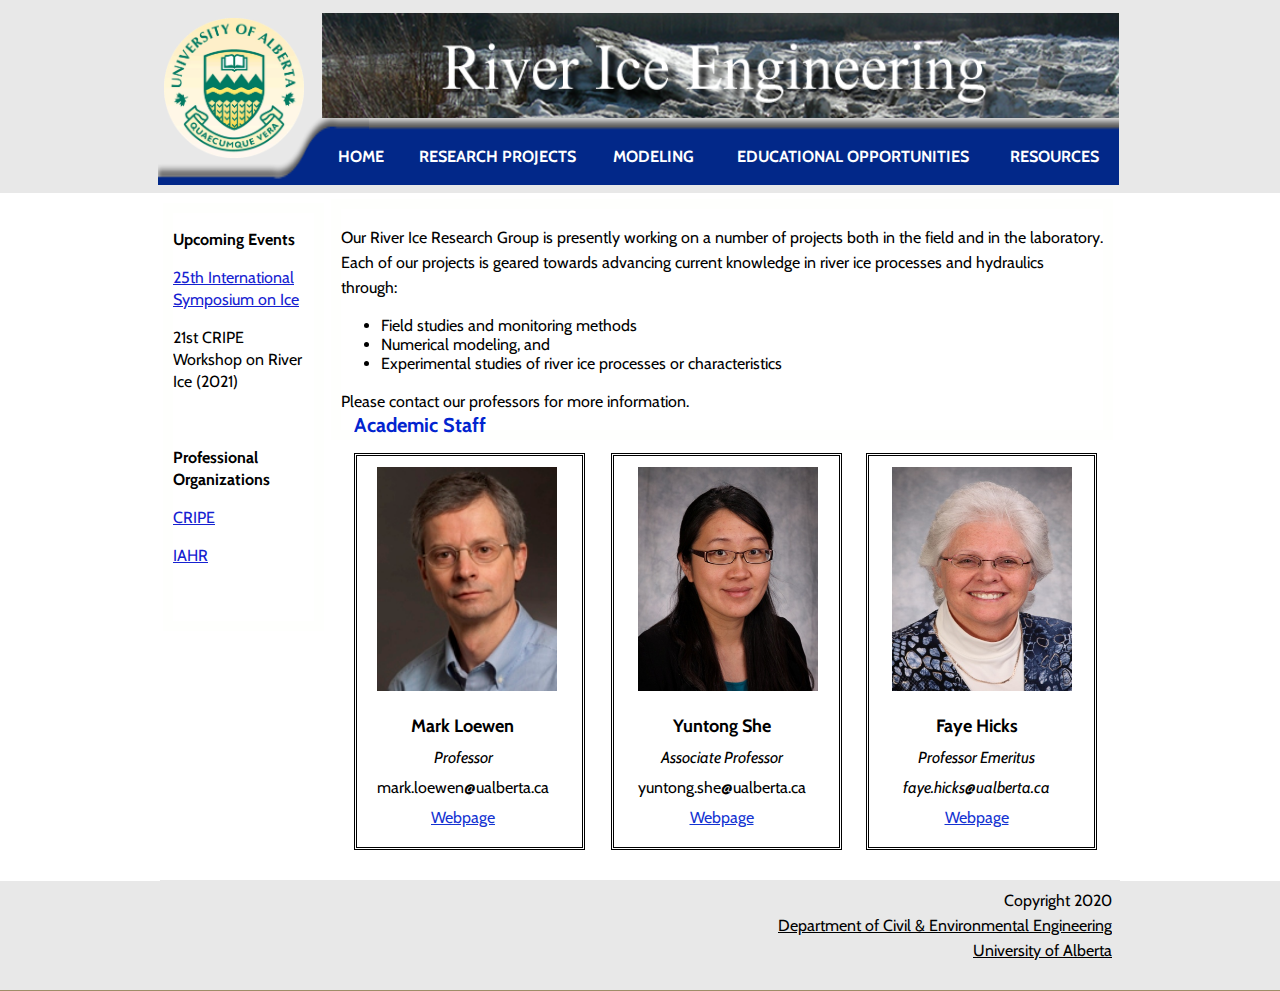
<file: index.html>
<!doctype html><html lang=""><head>
    <meta charset="UTF-8">
    <meta name="generator" content="Silex v2.2.10">
    <!-- leave this for stats -->
    <script type="text/javascript" src="js/jquery.js"></script>
    
    
    <script type="text/javascript" src="js/front-end.js"></script>
    <!-- Normalize -->
    <link href="css/normalize.css" rel="stylesheet">
    <!-- Silex style -->
    <link href="css/front-end.css" rel="stylesheet">

    
    <script type="text/javascript" class="silex-script"></script>
    










    <title>River Ice Research Group - Home</title>
    <meta name="description" content="University of Alberta River Ice Research Group">

    
    <meta name="twitter:title" content="Check this site, friends!">
    <meta name="og:title" content="Check this site, friends!">
    <meta name="twitter:description" content="The description displayed in social networks">
    <meta name="og:description" content="The description displayed in social networks">
    
    
    <meta name="twitter:site" content="@silexlabs">
















    































    
    






























    
    
<link href="https://fonts.googleapis.com/css?family=Lobster" rel="stylesheet" class="silex-custom-font"><link href="https://fonts.googleapis.com/css?family=Cabin" rel="stylesheet" class="silex-custom-font"><meta name="viewport" content="width=device-width, initial-scale=1"><meta name="website-width" content="960"><meta name="hostingProvider" content="unifile"><meta name="twitter:card" content="summary"><link href="css/styles.css" rel="stylesheet" type="text/css"><style>body { opacity: 0; transition: .25s opacity ease; }</style></head>

<body class="body-initial all-style enable-mobile silex-runtime silex-published" data-silex-type="container-element" style=""><div data-silex-type="container-element" class="container-element editable-style silex-id-1552774272342-11 section-element hide-on-desktop"><div data-silex-type="container-element" class="editable-style silex-id-1552774272339-10 container-element silex-element-content silex-container-content website-width" style=""></div></div>







































































































    <div class="silex-pages">
        

        <a id="page-home" data-silex-type="page-element" class="page-element page-link-active" href="index.html">Home</a><a id="page-research-projects" href="research-projects.html" data-silex-type="page-element" class="page-element">Research Projects</a><a id="page-modeling" href="modeling.html" data-silex-type="page-element" class="page-element">Modeling</a><a id="page-educational-opportunities" href="educational-opportunities.html" data-silex-type="page-element" class="page-element">Educational Opportunities</a><a id="page-resources" href="resources.html" data-silex-type="page-element" class="page-element">Resources</a></div>
















































    <div data-silex-type="container-element" class="container-element editable-style silex-id-1484949224320-1 section-element website-min-width">
        <div data-silex-type="container-element" class="editable-style silex-element-content website-width silex-id-1484949224320-0 silex-container-content container-element" style=""><div data-silex-type="image-element" class="editable-style silex-id-1592243000390-1 image-element" style=""><img src="assets/Top_Banner.png" class="silex-element-content"></div><div data-silex-type="text-element" class="editable-style silex-id-1552774225668-8 text-element silex-component hide-on-desktop prevent-auto-z-index mobile-menu nav" style=""><div class="silex-element-content normal"><style>.hamburger-menu_1592507350304_904 {position: absolute; z-index: 20;}.silex-editor .hamburger-menu_1592507350304_904 nav {left: -9999px;}.hamburger-menu_1592507350304_904 nav ul {margin-top: 80px;}.hamburger-menu_1592507350304_904 nav {opacity: 0; position: absolute; background-color: #ededed; transition: left 1s ease, height 0s ease 1s; left: -300px; width: 300px; height: 20px;}.hamburger-menu_1592507350304_904.open nav {opacity: 1; height: 100vh; left: 0; transition: left 1s ease, height 0s ease 0s;}.hamburger-menu_1592507350304_904 .nav-container {z-index: 10; position: absolute;}.hamburger-menu_1592507350304_904.open .nav-container {}.hamburger-menu_1592507350304_904 .hamburger-btn {z-index: 20; cursor: pointer; position: absolute;}.hamburger-menu_1592507350304_904 .hamburger-btn span {display: block; width: 30px; height: 5px; margin-bottom: 3px; position: relative; background-color: #000000; border: 1px solid #ffffff; border-radius: 3px; transition: border-color 0.1s ease-in,
      opacity 0.1s ease-in,
      transform 0.1s ease-in,
      background 0.1s ease-in;}.hamburger-menu_1592507350304_904.open .hamburger-btn span {border-color: rgba(255, 255, 255, 0);}.hamburger-menu_1592507350304_904 .hamburger-btn span:first-child {transform-origin: 4px -2px;}.hamburger-menu_1592507350304_904.open .hamburger-btn span:first-child {transform: rotate(45deg) translate(7px, -4px);}.hamburger-menu_1592507350304_904.open .hamburger-btn span:nth-last-child(2) {opacity: 0;}.hamburger-menu_1592507350304_904 .hamburger-btn span:nth-child(3) {transform-origin: -11px 4px;}.hamburger-menu_1592507350304_904.open .hamburger-btn span:nth-child(3) {transform: rotate(-45deg) translate(0, 12px);}</style>
<!-- inspired by https://codepen.io/erikterwan/pen/EVzeRP -->
<div class="hamburger-menu_1592507350304_904 closed">
    <div class="hamburger-btn ">
      <span></span>
      <span></span>
      <span></span>
    </div>
    <div class="nav-container">
      <div class="prevent-scale">
        <nav role="navigation" class="">
            <ul>
            
                <li><a href="index.html" class="page-link-active">Home</a></li>
            
                <li><a href="research-projects.html" class="">Research Projects</a></li>
            
                <li><a href="modeling.html" class="">Modeling</a></li>
            
                <li><a href="educational-opportunities.html" class="">Educational Opportunities</a></li>
            
                <li><a href="resources.html" target="_blank" class="">Resources</a></li>
            
            </ul>
        </nav>
      </div>
  </div>
</div>
<script>
(function() {
  var isOpen = false;
  function close() {
    isOpen = false;
    $('.hamburger-menu_1592507350304_904').removeClass('open');
    $('.hamburger-menu_1592507350304_904').addClass('closed');
  }
  function open() {
    isOpen = true;
    $('.hamburger-menu_1592507350304_904').addClass('open');
    $('.hamburger-menu_1592507350304_904').removeClass('closed');
  }
  function toggle() {
    if(isOpen) close();
    else open();
  }
  var silexElement = $('.hamburger-menu_1592507350304_904').closest('.editable-style');
  function move(data) {
    var offset = silexElement.offset();
    $('.hamburger-menu_1592507350304_904 .nav-container').css({
      'transform': 'translate(' + (data.scrollLeft - (offset.left/data.scale)) + 'px, ' + (data.scrollTop - (offset.top/data.scale)) + 'px)'
    });
  }
  $('.hamburger-menu_1592507350304_904 .hamburger-btn').click(function() { toggle(); });
  $(document).on('silex.scroll silex.resize', function(e, data) {
    close();
    move(data);
  });
  close();
})();
</script>
</div></div><div data-silex-type="container-element" class="editable-style silex-id-1552774237438-9 container-element hide-on-desktop"></div>
            
            
            
        <div data-silex-type="image-element" class="editable-style silex-id-1592243168372-4 image-element hide-on-mobile" style=""><img src="assets/HeaderBarBG1.png" class="silex-element-content"></div><div data-silex-type="image-element" class="editable-style silex-id-1592243202620-5 image-element hide-on-mobile" style=""><img src="assets/HeaderBarBG2.png" class="silex-element-content"></div><div data-silex-type="text-element" class="editable-style text-element silex-id-1592245087546-21 hide-on-mobile style-header" style=""><div class="silex-element-content normal"><p><b><a href="educational-opportunities.html" class="">EDUCATIONAL OPPORTUNITIES</a></b></p><span class="_wysihtml-temp-caret-fix" style="position: absolute; display: block; min-width: 1px; z-index: 99999;">﻿</span></div></div><div data-silex-type="text-element" class="editable-style text-element silex-id-1592244939273-14 hide-on-mobile style-header" style=""><div class="silex-element-content normal"><p><b><a href="research-projects.html" class="">RESEARCH PROJECTS</a></b></p><span class="_wysihtml-temp-caret-fix" style="position: absolute; display: block; min-width: 1px; z-index: 99999;">﻿</span></div></div><div data-silex-type="image-element" class="editable-style silex-id-1592243296900-6 image-element hide-on-mobile" style=""><img src="assets/UA2RND.png" class="silex-element-content"></div><div data-silex-type="text-element" class="editable-style silex-id-1592243719977-8 text-element hide-on-mobile style-header" style=""><div class="silex-element-content normal"><p><b><a href="index.html" class="page-link-active">HOME</a></b></p><span class="_wysihtml-temp-caret-fix" style="position: absolute; display: block; min-width: 1px; z-index: 99999;">﻿</span></div></div><div data-silex-type="text-element" class="editable-style text-element silex-id-1592245044728-18 hide-on-mobile style-header" style=""><div class="silex-element-content normal"><p><b><a href="resources.html" class="">RESOURCES</a></b></p><span class="_wysihtml-temp-caret-fix" style="position: absolute; display: block; min-width: 1px; z-index: 99999;">﻿</span></div></div><div data-silex-type="text-element" class="editable-style text-element silex-id-1592244985260-17 hide-on-mobile style-header" style=""><div class="silex-element-content normal"><p><b><a href="modeling.html" class="">MODELING</a></b></p><span class="_wysihtml-temp-caret-fix" style="position: absolute; display: block; min-width: 1px; z-index: 99999;">﻿</span></div></div></div>
    ﻿</div>










    <div data-silex-type="container-element" class="container-element editable-style silex-id-1484949486466-5 section-element page-home paged-element paged-element-visible">
        <div data-silex-type="container-element" class="editable-style silex-element-content website-width silex-id-1484949486465-4 silex-container-content container-element" style="">
            
            
            
            
            
            
        <div data-silex-type="text-element" class="editable-style silex-id-1434426151026-1 text-element paged-element page-home paragraph style-intro paged-element-visible" style="">
                <div class="silex-element-content normal">
                    <p>

</p><p>Our River Ice Research Group is presently working on a number of projects both in the field and in the laboratory. Each of our projects is geared towards advancing current knowledge in river ice processes and hydraulics through:</p><p></p><ul><li>Field studies and monitoring methods</li><li>Numerical modeling, and</li><li>Experimental studies of river ice processes or characteristics</li></ul><p></p><p>Please contact our professors for more information.</p>

<p></p>
                </div>
            </div><div data-silex-type="text-element" class="editable-style silex-id-1592248349025-39 text-element paged-element page-home style-acad paged-element-visible" style=""><div class="silex-element-content normal"><p><b>Academic Staff</b></p><span class="_wysihtml-temp-caret-fix" style="position: absolute; display: block; min-width: 1px; z-index: 99999;">﻿</span></div></div><div data-silex-type="container-element" class="editable-style silex-id-1592245754628-22 container-element paged-element page-home style-name paged-element-visible" style=""><div data-silex-type="image-element" class="editable-style silex-id-1592245808500-25 image-element paged-element page-home paged-element-visible" style=""><img src="assets/Lowen.jpg" class="silex-element-content"></div><div data-silex-type="text-element" class="editable-style silex-id-1592246459247-27 text-element paged-element page-home style-name paged-element-visible" style=""><div class="silex-element-content normal"><p><b>Mark Loewen</b><br></p><span class="_wysihtml-temp-caret-fix" style="position: absolute; display: block; min-width: 1px; z-index: 99999;">﻿</span></div></div><div data-silex-type="text-element" class="editable-style silex-id-1592247051396-28 text-element paged-element page-home style-title paged-element-visible" style=""><div class="silex-element-content normal"><p><i>Professor</i></p><p>mark.loewen@ualberta.ca</p><p><a href="https://apps.ualberta.ca/directory/person/mrloewen" title="Webpage">Webpage</a></p><span class="_wysihtml-temp-caret-fix" style="position: absolute; display: block; min-width: 1px; z-index: 99999;">﻿</span></div></div></div><div data-silex-type="container-element" class="editable-style container-element silex-id-1592247452976-33 paged-element page-home style-name paged-element-visible" style=""><div data-silex-type="image-element" class="editable-style silex-id-1592247468579-37 image-element paged-element page-home paged-element-visible" style=""><img src="assets/2012_She_Yuntong-003xs.jpg" class="silex-element-content"></div><div data-silex-type="text-element" class="editable-style text-element paged-element silex-id-1592247452976-34 page-home style-name paged-element-visible" style=""><div class="silex-element-content normal"><p><b>Yuntong She</b><br></p><span class="_wysihtml-temp-caret-fix" style="position: absolute; display: block; min-width: 1px; z-index: 99999;">﻿</span></div></div><div data-silex-type="text-element" class="editable-style text-element silex-id-1592247452995-36 paged-element page-home style-title paged-element-visible" style=""><div class="silex-element-content normal"><p><i>Associate Professor</i></p><p>yuntong.she@ualberta.ca</p><p><a href="https://sites.ualberta.ca/~yshe">Webpage</a></p><span class="_wysihtml-temp-caret-fix" style="position: absolute; display: block; min-width: 1px; z-index: 99999;">﻿</span></div></div></div><div data-silex-type="container-element" class="editable-style container-element silex-id-1592280613806-0 page-home paged-element style-name paged-element-visible" style=""><div data-silex-type="image-element" class="editable-style silex-id-1592321587558-0 image-element page-home paged-element paged-element-visible" style=""><img src="assets/2012_Hicks_Faye-002s.JPG" class="silex-element-content"></div><div data-silex-type="text-element" class="editable-style text-element paged-element page-home silex-id-1592280613905-2 style-name paged-element-visible" style="top: 248px; left: 2px; width: 212px; min-height: 44px;"><div class="silex-element-content normal"><p><b>Faye Hicks</b><br></p><span class="_wysihtml-temp-caret-fix" style="position: absolute; display: block; min-width: 1px; z-index: 99999;">﻿</span></div></div><div data-silex-type="text-element" class="editable-style text-element paged-element page-home silex-id-1592280613917-3 style-title paged-element-visible" style="top: 279px; left: 2px; width: 211px; min-height: 104px;"><div class="silex-element-content normal"><p><i>Professor Emeritus</i></p><p><i>faye.hicks@ualberta.ca</i></p><p><a href="https://fayehicks.com/">Webpage</a><br></p><span class="_wysihtml-temp-caret-fix" style="position: absolute; display: block; min-width: 1px; z-index: 99999;">﻿</span></div></div></div><div data-silex-type="text-element" class="editable-style text-element silex-id-1592507478231-114 hide-on-mobile paragraph style-link" style="">
                <div class="silex-element-content normal">
                    <p><b>Upcoming Events</b></p>
                    
                        <p><a href="https://www.ntnu.edu/iahr-ice-2020/">25th International Symposium on Ice</a></p><p>21st CRIPE Workshop on River Ice (2021)</p><p><br></p><p><b>Professional Organizations</b></p><p><a href="www.cripe.ca">CRIPE</a></p><p><a href="https://www.iahr.org/index/club/14">IAHR</a></p><p><br></p>
                    
                </div>
            </div></div>
    </div>





    
    
    






<div data-silex-type="container-element" class="container-element editable-style silex-id-1592251041811-86 section-element"><div data-silex-type="container-element" class="editable-style silex-id-1592251041744-85 container-element silex-element-content silex-container-content website-width" style=""><div data-silex-type="text-element" class="editable-style silex-id-1592250391642-55 text-element footer" style=""><div class="silex-element-content normal"><p>

</p><p>Copyright 2020</p><p><a href="https://www.ualberta.ca/civil-environmental-engineering">Department of Civil &amp; Environmental Engineering</a><br></p><p><a href="https://www.ualberta.ca/index.html">University of Alberta</a></p>

<p></p><span class="_wysihtml-temp-caret-fix" style="position: absolute; display: block; min-width: 1px; z-index: 99999;">﻿</span></div></div></div></div></body></html>
</file>
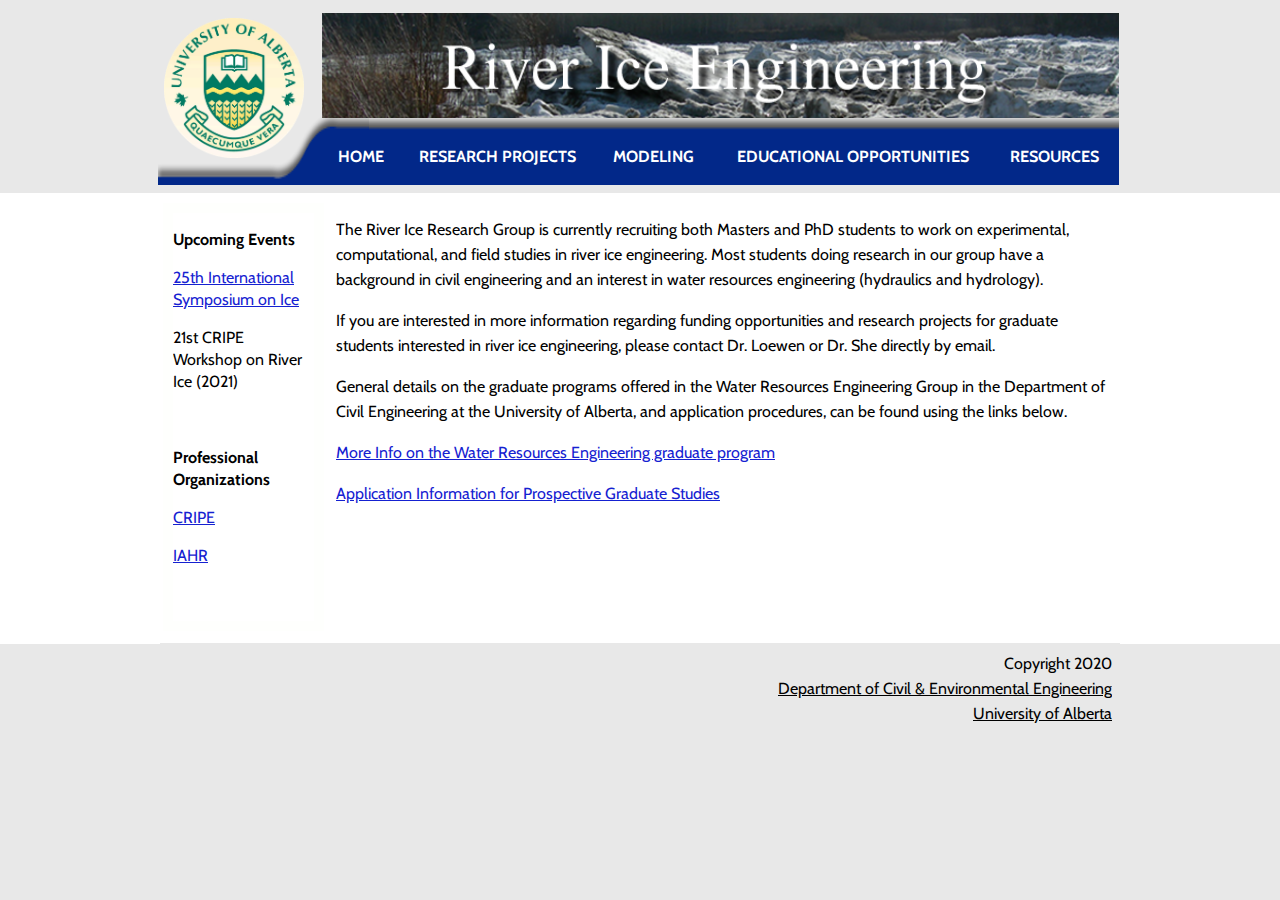
<file: educational-opportunities.html>
<!doctype html><html lang=""><head>
    <meta charset="UTF-8">
    <meta name="generator" content="Silex v2.2.10">
    <!-- leave this for stats -->
    <script type="text/javascript" src="js/jquery.js"></script>
    
    
    <script type="text/javascript" src="js/front-end.js"></script>
    <!-- Normalize -->
    <link href="css/normalize.css" rel="stylesheet">
    <!-- Silex style -->
    <link href="css/front-end.css" rel="stylesheet">

    
    <script type="text/javascript" class="silex-script"></script>
    










    <title>River Ice Research Group - Educational Opportunities</title>
    <meta name="description" content="University of Alberta River Ice Research Group">

    
    <meta name="twitter:title" content="Check this site, friends!">
    <meta name="og:title" content="Check this site, friends!">
    <meta name="twitter:description" content="The description displayed in social networks">
    <meta name="og:description" content="The description displayed in social networks">
    
    
    <meta name="twitter:site" content="@silexlabs">
















    































    
    






























    
    
<link href="https://fonts.googleapis.com/css?family=Lobster" rel="stylesheet" class="silex-custom-font"><link href="https://fonts.googleapis.com/css?family=Cabin" rel="stylesheet" class="silex-custom-font"><meta name="viewport" content="width=device-width, initial-scale=1"><meta name="website-width" content="960"><meta name="hostingProvider" content="unifile"><meta name="twitter:card" content="summary"><link href="css/styles.css" rel="stylesheet" type="text/css"><style>body { opacity: 0; transition: .25s opacity ease; }</style></head>

<body class="body-initial all-style enable-mobile silex-runtime silex-published" data-silex-type="container-element" style=""><div data-silex-type="container-element" class="container-element editable-style silex-id-1552774272342-11 section-element hide-on-desktop"><div data-silex-type="container-element" class="editable-style silex-id-1552774272339-10 container-element silex-element-content silex-container-content website-width" style=""></div></div>







































































































    <div class="silex-pages">
        

        <a id="page-home" data-silex-type="page-element" class="page-element" href="index.html">Home</a><a id="page-research-projects" href="research-projects.html" data-silex-type="page-element" class="page-element">Research Projects</a><a id="page-modeling" href="modeling.html" data-silex-type="page-element" class="page-element">Modeling</a><a id="page-educational-opportunities" href="educational-opportunities.html" data-silex-type="page-element" class="page-element page-link-active">Educational Opportunities</a><a id="page-resources" href="resources.html" data-silex-type="page-element" class="page-element">Resources</a></div>
















































    <div data-silex-type="container-element" class="container-element editable-style silex-id-1484949224320-1 section-element website-min-width">
        <div data-silex-type="container-element" class="editable-style silex-element-content website-width silex-id-1484949224320-0 silex-container-content container-element" style=""><div data-silex-type="image-element" class="editable-style silex-id-1592243000390-1 image-element" style=""><img src="assets/Top_Banner.png" class="silex-element-content"></div><div data-silex-type="text-element" class="editable-style silex-id-1552774225668-8 text-element silex-component hide-on-desktop prevent-auto-z-index mobile-menu nav" style=""><div class="silex-element-content normal"><style>.hamburger-menu_1592507350304_904 {position: absolute; z-index: 20;}.silex-editor .hamburger-menu_1592507350304_904 nav {left: -9999px;}.hamburger-menu_1592507350304_904 nav ul {margin-top: 80px;}.hamburger-menu_1592507350304_904 nav {opacity: 0; position: absolute; background-color: #ededed; transition: left 1s ease, height 0s ease 1s; left: -300px; width: 300px; height: 20px;}.hamburger-menu_1592507350304_904.open nav {opacity: 1; height: 100vh; left: 0; transition: left 1s ease, height 0s ease 0s;}.hamburger-menu_1592507350304_904 .nav-container {z-index: 10; position: absolute;}.hamburger-menu_1592507350304_904.open .nav-container {}.hamburger-menu_1592507350304_904 .hamburger-btn {z-index: 20; cursor: pointer; position: absolute;}.hamburger-menu_1592507350304_904 .hamburger-btn span {display: block; width: 30px; height: 5px; margin-bottom: 3px; position: relative; background-color: #000000; border: 1px solid #ffffff; border-radius: 3px; transition: border-color 0.1s ease-in,
      opacity 0.1s ease-in,
      transform 0.1s ease-in,
      background 0.1s ease-in;}.hamburger-menu_1592507350304_904.open .hamburger-btn span {border-color: rgba(255, 255, 255, 0);}.hamburger-menu_1592507350304_904 .hamburger-btn span:first-child {transform-origin: 4px -2px;}.hamburger-menu_1592507350304_904.open .hamburger-btn span:first-child {transform: rotate(45deg) translate(7px, -4px);}.hamburger-menu_1592507350304_904.open .hamburger-btn span:nth-last-child(2) {opacity: 0;}.hamburger-menu_1592507350304_904 .hamburger-btn span:nth-child(3) {transform-origin: -11px 4px;}.hamburger-menu_1592507350304_904.open .hamburger-btn span:nth-child(3) {transform: rotate(-45deg) translate(0, 12px);}</style>
<!-- inspired by https://codepen.io/erikterwan/pen/EVzeRP -->
<div class="hamburger-menu_1592507350304_904 closed">
    <div class="hamburger-btn ">
      <span></span>
      <span></span>
      <span></span>
    </div>
    <div class="nav-container">
      <div class="prevent-scale">
        <nav role="navigation" class="">
            <ul>
            
                <li><a href="index.html" class="">Home</a></li>
            
                <li><a href="research-projects.html" class="">Research Projects</a></li>
            
                <li><a href="modeling.html" class="">Modeling</a></li>
            
                <li><a href="educational-opportunities.html" class="page-link-active">Educational Opportunities</a></li>
            
                <li><a href="resources.html" target="_blank" class="">Resources</a></li>
            
            </ul>
        </nav>
      </div>
  </div>
</div>
<script>
(function() {
  var isOpen = false;
  function close() {
    isOpen = false;
    $('.hamburger-menu_1592507350304_904').removeClass('open');
    $('.hamburger-menu_1592507350304_904').addClass('closed');
  }
  function open() {
    isOpen = true;
    $('.hamburger-menu_1592507350304_904').addClass('open');
    $('.hamburger-menu_1592507350304_904').removeClass('closed');
  }
  function toggle() {
    if(isOpen) close();
    else open();
  }
  var silexElement = $('.hamburger-menu_1592507350304_904').closest('.editable-style');
  function move(data) {
    var offset = silexElement.offset();
    $('.hamburger-menu_1592507350304_904 .nav-container').css({
      'transform': 'translate(' + (data.scrollLeft - (offset.left/data.scale)) + 'px, ' + (data.scrollTop - (offset.top/data.scale)) + 'px)'
    });
  }
  $('.hamburger-menu_1592507350304_904 .hamburger-btn').click(function() { toggle(); });
  $(document).on('silex.scroll silex.resize', function(e, data) {
    close();
    move(data);
  });
  close();
})();
</script>
</div></div><div data-silex-type="container-element" class="editable-style silex-id-1552774237438-9 container-element hide-on-desktop"></div>
            
            
            
        <div data-silex-type="image-element" class="editable-style silex-id-1592243168372-4 image-element hide-on-mobile" style=""><img src="assets/HeaderBarBG1.png" class="silex-element-content"></div><div data-silex-type="image-element" class="editable-style silex-id-1592243202620-5 image-element hide-on-mobile" style=""><img src="assets/HeaderBarBG2.png" class="silex-element-content"></div><div data-silex-type="text-element" class="editable-style text-element silex-id-1592245087546-21 hide-on-mobile style-header" style=""><div class="silex-element-content normal"><p><b><a href="educational-opportunities.html" class="page-link-active">EDUCATIONAL OPPORTUNITIES</a></b></p><span class="_wysihtml-temp-caret-fix" style="position: absolute; display: block; min-width: 1px; z-index: 99999;">﻿</span></div></div><div data-silex-type="text-element" class="editable-style text-element silex-id-1592244939273-14 hide-on-mobile style-header" style=""><div class="silex-element-content normal"><p><b><a href="research-projects.html" class="">RESEARCH PROJECTS</a></b></p><span class="_wysihtml-temp-caret-fix" style="position: absolute; display: block; min-width: 1px; z-index: 99999;">﻿</span></div></div><div data-silex-type="image-element" class="editable-style silex-id-1592243296900-6 image-element hide-on-mobile" style=""><img src="assets/UA2RND.png" class="silex-element-content"></div><div data-silex-type="text-element" class="editable-style silex-id-1592243719977-8 text-element hide-on-mobile style-header" style=""><div class="silex-element-content normal"><p><b><a href="index.html">HOME</a></b></p><span class="_wysihtml-temp-caret-fix" style="position: absolute; display: block; min-width: 1px; z-index: 99999;">﻿</span></div></div><div data-silex-type="text-element" class="editable-style text-element silex-id-1592245044728-18 hide-on-mobile style-header" style=""><div class="silex-element-content normal"><p><b><a href="resources.html" class="">RESOURCES</a></b></p><span class="_wysihtml-temp-caret-fix" style="position: absolute; display: block; min-width: 1px; z-index: 99999;">﻿</span></div></div><div data-silex-type="text-element" class="editable-style text-element silex-id-1592244985260-17 hide-on-mobile style-header" style=""><div class="silex-element-content normal"><p><b><a href="modeling.html" class="">MODELING</a></b></p><span class="_wysihtml-temp-caret-fix" style="position: absolute; display: block; min-width: 1px; z-index: 99999;">﻿</span></div></div></div>
    ﻿</div>










    





    
    
    






<div data-silex-type="container-element" class="container-element editable-style section-element silex-id-1592504074794-70 page-educational-opportunities paged-element paged-element-visible">
        
    <div data-silex-type="container-element" class="editable-style silex-element-content website-width silex-container-content container-element silex-id-1592504074794-71" style="">
            
            
            
            
            
            
        <div data-silex-type="text-element" class="editable-style text-element page-educational-opportunities paged-element silex-id-1592504074794-72 paged-element-visible" style=""><div class="silex-element-content normal"><p>

</p><p>The River Ice Research Group is currently recruiting both Masters and PhD students to work on experimental, computational, and field studies in river ice engineering. Most students doing research in our group have a background in civil engineering and an interest in water resources engineering (hydraulics and hydrology).</p><p>If you are interested in more information regarding funding opportunities and research projects for graduate students interested in river ice engineering, please contact Dr. Loewen or Dr. She directly by email.</p><p>General details on the graduate programs offered in the Water Resources Engineering Group in the Department of Civil Engineering at the University of Alberta, and application procedures, can be found using the links below.&nbsp;</p><p>

</p><p><a href="https://www.ualberta.ca/civil-environmental-engineering/research/water-resources" title="Webpage">More Info on the Water Resources Engineering graduate program</a><br></p><p><a title="Webpage">Application Information for Prospective Graduate Studies</a></p><p></p>

<p></p><span class="_wysihtml-temp-caret-fix" style="position: absolute; display: block; min-width: 1px; z-index: 99999;">﻿</span></div></div><div data-silex-type="text-element" class="editable-style text-element hide-on-mobile silex-id-1592507932013-118 paragraph style-link" style="">
                <div class="silex-element-content normal">
                    <p><b>Upcoming Events</b></p>
                    
                        <p><a href="https://www.ntnu.edu/iahr-ice-2020/">25th International Symposium on Ice</a></p><p>21st CRIPE Workshop on River Ice (2021)</p><p><br></p><p><b>Professional Organizations</b></p><p><a href="www.cripe.ca">CRIPE</a></p><p><a href="https://www.iahr.org/index/club/14">IAHR</a></p><p><br></p>
                    
                </div>
            </div></div></div><div data-silex-type="container-element" class="container-element editable-style silex-id-1592251041811-86 section-element"><div data-silex-type="container-element" class="editable-style silex-id-1592251041744-85 container-element silex-element-content silex-container-content website-width" style=""><div data-silex-type="text-element" class="editable-style silex-id-1592250391642-55 text-element footer" style=""><div class="silex-element-content normal"><p>

</p><p>Copyright 2020</p><p><a href="https://www.ualberta.ca/civil-environmental-engineering">Department of Civil &amp; Environmental Engineering</a><br></p><p><a href="https://www.ualberta.ca/index.html">University of Alberta</a></p>

<p></p><span class="_wysihtml-temp-caret-fix" style="position: absolute; display: block; min-width: 1px; z-index: 99999;">﻿</span></div></div></div></div></body></html>
</file>
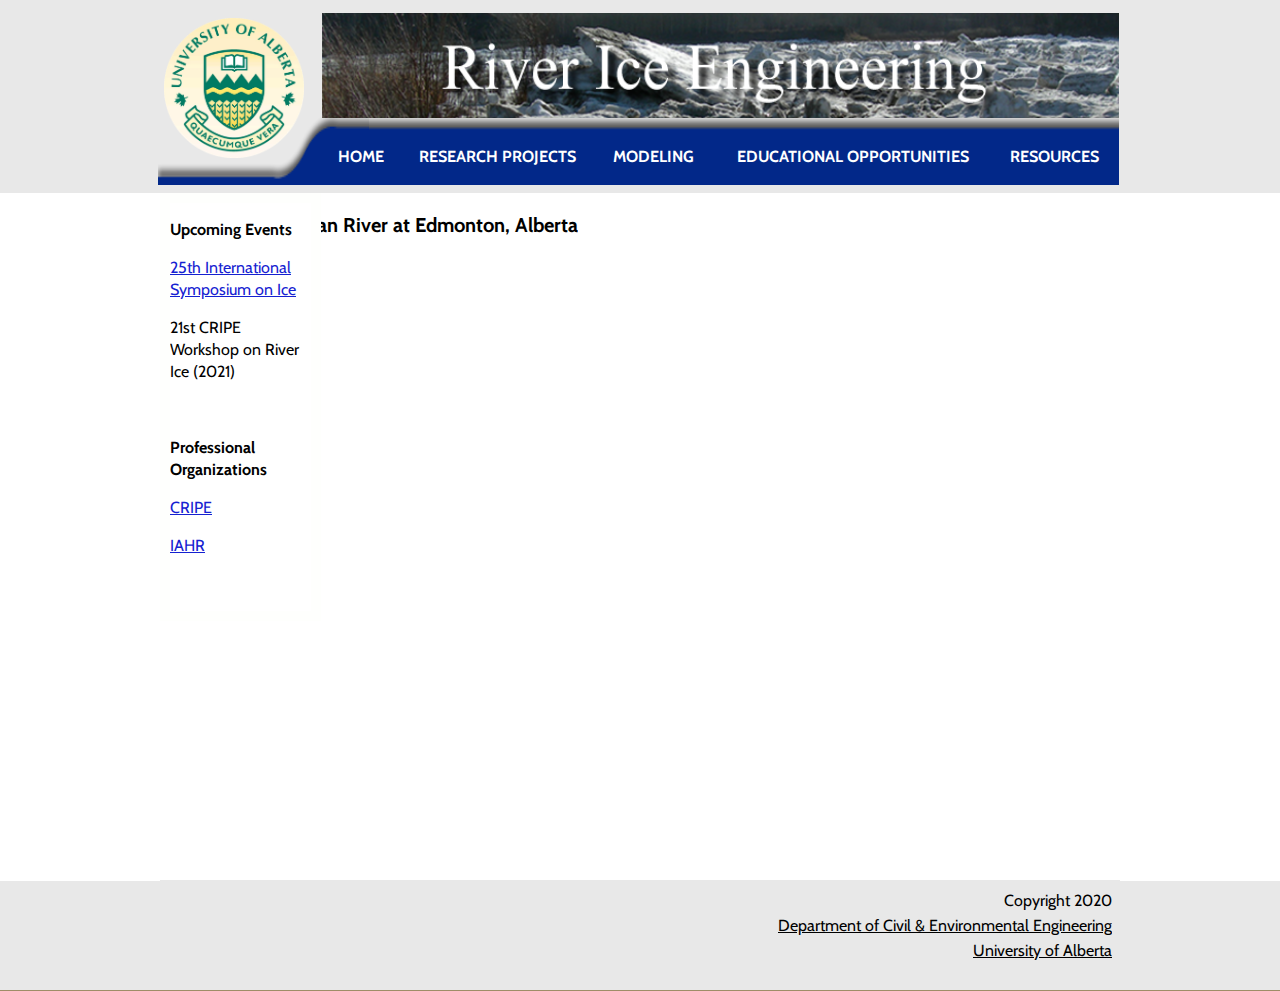
<file: research-project.html>
<!doctype html><html lang=""><head>
    <meta charset="UTF-8">
    <meta name="generator" content="Silex v2.2.10">
    <!-- leave this for stats -->
    <script type="text/javascript" src="js/jquery.js"></script>
    
    
    <script type="text/javascript" src="js/front-end.js"></script>
    <!-- Normalize -->
    <link href="css/normalize.css" rel="stylesheet">
    <!-- Silex style -->
    <link href="css/front-end.css" rel="stylesheet">

    
    <script type="text/javascript" class="silex-script"></script>
    










    <title>River Ice Research Group - Research Project</title>
    <meta name="description" content="The description displayed in search results">

    
    <meta name="twitter:title" content="Check this site, friends!">
    <meta name="og:title" content="Check this site, friends!">
    <meta name="twitter:description" content="The description displayed in social networks">
    <meta name="og:description" content="The description displayed in social networks">
    
    
    <meta name="twitter:site" content="@silexlabs">
















    































    
    






























    
    
<link href="https://fonts.googleapis.com/css?family=Lobster" rel="stylesheet" class="silex-custom-font"><link href="https://fonts.googleapis.com/css?family=Cabin" rel="stylesheet" class="silex-custom-font"><meta name="viewport" content="width=device-width, initial-scale=1"><meta name="website-width" content="960"><meta name="hostingProvider" content="unifile"><meta name="twitter:card" content="summary"><link href="css/styles.css" rel="stylesheet" type="text/css"><style>body { opacity: 0; transition: .25s opacity ease; }</style></head>

<body class="body-initial all-style enable-mobile silex-runtime silex-published" data-silex-type="container-element" style=""><div data-silex-type="container-element" class="container-element editable-style silex-id-1552774272342-11 section-element hide-on-desktop"><div data-silex-type="container-element" class="editable-style silex-id-1552774272339-10 container-element silex-element-content silex-container-content website-width" style=""></div></div>







































































































    <div class="silex-pages">
        

        <a id="page-home" data-silex-type="page-element" class="page-element" href="index.html">Home</a><a id="page-research-project" href="research-project.html" data-silex-type="page-element" class="page-element page-link-active">Research Project</a><a id="page-modeling" href="modeling.html" data-silex-type="page-element" class="page-element">Modeling</a><a id="page-educational-opportunities" href="educational-opportunities.html" data-silex-type="page-element" class="page-element">Educational Opportunities</a><a id="page-resources" href="resources.html" data-silex-type="page-element" class="page-element">Resources</a></div>
















































    <div data-silex-type="container-element" class="container-element editable-style silex-id-1484949224320-1 section-element website-min-width">
        <div data-silex-type="container-element" class="editable-style silex-element-content website-width silex-id-1484949224320-0 silex-container-content container-element" style=""><div data-silex-type="image-element" class="editable-style silex-id-1592243000390-1 image-element" style=""><img src="assets/Top_Banner.png" class="silex-element-content"></div><div data-silex-type="text-element" class="editable-style silex-id-1552774225668-8 text-element silex-component hide-on-desktop prevent-auto-z-index mobile-menu nav" style=""><div class="silex-element-content normal"><style>.hamburger-menu_1592323021869_630 {position: absolute; z-index: 20;}.silex-editor .hamburger-menu_1592323021869_630 nav {left: -9999px;}.hamburger-menu_1592323021869_630 nav ul {margin-top: 80px;}.hamburger-menu_1592323021869_630 nav {opacity: 0; position: absolute; background-color: #ededed; transition: left 1s ease, height 0s ease 1s; left: -300px; width: 300px; height: 20px;}.hamburger-menu_1592323021869_630.open nav {opacity: 1; height: 100vh; left: 0; transition: left 1s ease, height 0s ease 0s;}.hamburger-menu_1592323021869_630 .nav-container {z-index: 10; position: absolute;}.hamburger-menu_1592323021869_630.open .nav-container {}.hamburger-menu_1592323021869_630 .hamburger-btn {z-index: 20; cursor: pointer; position: absolute;}.hamburger-menu_1592323021869_630 .hamburger-btn span {display: block; width: 30px; height: 5px; margin-bottom: 3px; position: relative; background-color: #000000; border: 1px solid #ffffff; border-radius: 3px; transition: border-color 0.1s ease-in,
      opacity 0.1s ease-in,
      transform 0.1s ease-in,
      background 0.1s ease-in;}.hamburger-menu_1592323021869_630.open .hamburger-btn span {border-color: rgba(255, 255, 255, 0);}.hamburger-menu_1592323021869_630 .hamburger-btn span:first-child {transform-origin: 4px -2px;}.hamburger-menu_1592323021869_630.open .hamburger-btn span:first-child {transform: rotate(45deg) translate(7px, -4px);}.hamburger-menu_1592323021869_630.open .hamburger-btn span:nth-last-child(2) {opacity: 0;}.hamburger-menu_1592323021869_630 .hamburger-btn span:nth-child(3) {transform-origin: -11px 4px;}.hamburger-menu_1592323021869_630.open .hamburger-btn span:nth-child(3) {transform: rotate(-45deg) translate(0, 12px);}</style>
<!-- inspired by https://codepen.io/erikterwan/pen/EVzeRP -->
<div class="hamburger-menu_1592323021869_630 closed">
    <div class="hamburger-btn ">
      <span></span>
      <span></span>
      <span></span>
    </div>
    <div class="nav-container">
      <div class="prevent-scale">
        <nav role="navigation" class="">
            <ul>
            
                <li><a href="index.html" class="">Home</a></li>
            
                <li><a href="research-project.html" class="page-link-active">Research Projects</a></li>
            
                <li><a href="modeling.html" class="">Modeling</a></li>
            
                <li><a href="educational-opportunities.html" class="">Educational Opportunities</a></li>
            
                <li><a href="resources.html" target="_blank" class="">Resources</a></li>
            
            </ul>
        </nav>
      </div>
  </div>
</div>
<script type="text/javascript">
(function() {
  var isOpen = false;
  function close() {
    isOpen = false;
    $('.hamburger-menu_1592323021869_630').removeClass('open');
    $('.hamburger-menu_1592323021869_630').addClass('closed');
  }
  function open() {
    isOpen = true;
    $('.hamburger-menu_1592323021869_630').addClass('open');
    $('.hamburger-menu_1592323021869_630').removeClass('closed');
  }
  function toggle() {
    if(isOpen) close();
    else open();
  }
  var silexElement = $('.hamburger-menu_1592323021869_630').closest('.editable-style');
  function move(data) {
    var offset = silexElement.offset();
    $('.hamburger-menu_1592323021869_630 .nav-container').css({
      'transform': 'translate(' + (data.scrollLeft - (offset.left/data.scale)) + 'px, ' + (data.scrollTop - (offset.top/data.scale)) + 'px)'
    });
  }
  $('.hamburger-menu_1592323021869_630 .hamburger-btn').click(function() { toggle(); });
  $(document).on('silex.scroll silex.resize', function(e, data) {
    close();
    move(data);
  });
  close();
})();
</script>
</div></div><div data-silex-type="container-element" class="editable-style silex-id-1552774237438-9 container-element hide-on-desktop"></div>
            
            
            
        <div data-silex-type="image-element" class="editable-style silex-id-1592243168372-4 image-element hide-on-mobile" style=""><img src="assets/HeaderBarBG1.png" class="silex-element-content"></div><div data-silex-type="image-element" class="editable-style silex-id-1592243202620-5 image-element hide-on-mobile" style=""><img src="assets/HeaderBarBG2.png" class="silex-element-content"></div><div data-silex-type="text-element" class="editable-style text-element silex-id-1592245087546-21 hide-on-mobile style-header" style=""><div class="silex-element-content normal"><p><b><a href="educational-opportunities.html" class="">EDUCATIONAL OPPORTUNITIES</a></b></p><span class="_wysihtml-temp-caret-fix" style="position: absolute; display: block; min-width: 1px; z-index: 99999;">﻿</span></div></div><div data-silex-type="text-element" class="editable-style text-element silex-id-1592244939273-14 hide-on-mobile style-header" style=""><div class="silex-element-content normal"><p><b><a href="research-project.html" class="page-link-active">RESEARCH PROJECTS</a></b></p><span class="_wysihtml-temp-caret-fix" style="position: absolute; display: block; min-width: 1px; z-index: 99999;">﻿</span></div></div><div data-silex-type="image-element" class="editable-style silex-id-1592243296900-6 image-element hide-on-mobile" style=""><img src="assets/UA2RND.png" class="silex-element-content"></div><div data-silex-type="text-element" class="editable-style silex-id-1592243719977-8 text-element hide-on-mobile style-header" style=""><div class="silex-element-content normal"><p><b><a href="index.html" class="">HOME</a></b></p><span class="_wysihtml-temp-caret-fix" style="position: absolute; display: block; min-width: 1px; z-index: 99999;">﻿</span></div></div><div data-silex-type="text-element" class="editable-style text-element silex-id-1592245044728-18 hide-on-mobile style-header" style=""><div class="silex-element-content normal"><p><b><a href="resources.html" class="">RESOURCES</a></b></p><span class="_wysihtml-temp-caret-fix" style="position: absolute; display: block; min-width: 1px; z-index: 99999;">﻿</span></div></div><div data-silex-type="text-element" class="editable-style text-element silex-id-1592244985260-17 hide-on-mobile style-header" style=""><div class="silex-element-content normal"><p><b><a href="modeling.html" class="">MODELING</a></b></p><span class="_wysihtml-temp-caret-fix" style="position: absolute; display: block; min-width: 1px; z-index: 99999;">﻿</span></div></div></div>
    ﻿</div>










    <div data-silex-type="container-element" class="container-element editable-style silex-id-1484949486466-5 section-element">
        <div data-silex-type="container-element" class="editable-style silex-element-content website-width silex-id-1484949486465-4 silex-container-content container-element" style="">
            
            
            
            
            
            
        <div data-silex-type="text-element" class="editable-style silex-id-1592278118970-142 text-element page-research-project paged-element style-subheading paged-element-visible" style=""><div class="silex-element-content normal"><p><b>North Saskatchewan River at Edmonton, Alberta</b></p><span class="_wysihtml-temp-caret-fix" style="position: absolute; display: block; min-width: 1px; z-index: 99999;">﻿</span></div></div><div data-silex-type="text-element" class="editable-style text-element silex-id-1424920356950 hide-on-mobile paragraph style-link" style="">
                <div class="silex-element-content normal">
                    <p><b>Upcoming Events</b></p>
                    
                        <p><a href="https://www.ntnu.edu/iahr-ice-2020/">25th International Symposium on Ice</a></p><p>21st CRIPE Workshop on River Ice (2021)</p><p><br></p><p><b>Professional Organizations</b></p><p><a>CRIPE</a></p><p><a href="https://www.iahr.org/index/club/14">IAHR</a></p><p><br></p>
                    
                </div>
            </div></div>
    </div>





    
    
    






<div data-silex-type="container-element" class="container-element editable-style silex-id-1592251041811-86 section-element"><div data-silex-type="container-element" class="editable-style silex-id-1592251041744-85 container-element silex-element-content silex-container-content website-width" style=""><div data-silex-type="text-element" class="editable-style silex-id-1592250391642-55 text-element footer" style=""><div class="silex-element-content normal"><p>

</p><p>Copyright 2020</p><p><a href="https://www.ualberta.ca/civil-environmental-engineering">Department of Civil &amp; Environmental Engineering</a><br></p><p><a href="https://www.ualberta.ca/index.html">University of Alberta</a></p>

<p></p><span class="_wysihtml-temp-caret-fix" style="position: absolute; display: block; min-width: 1px; z-index: 99999;">﻿</span></div></div></div></div></body></html>
</file>
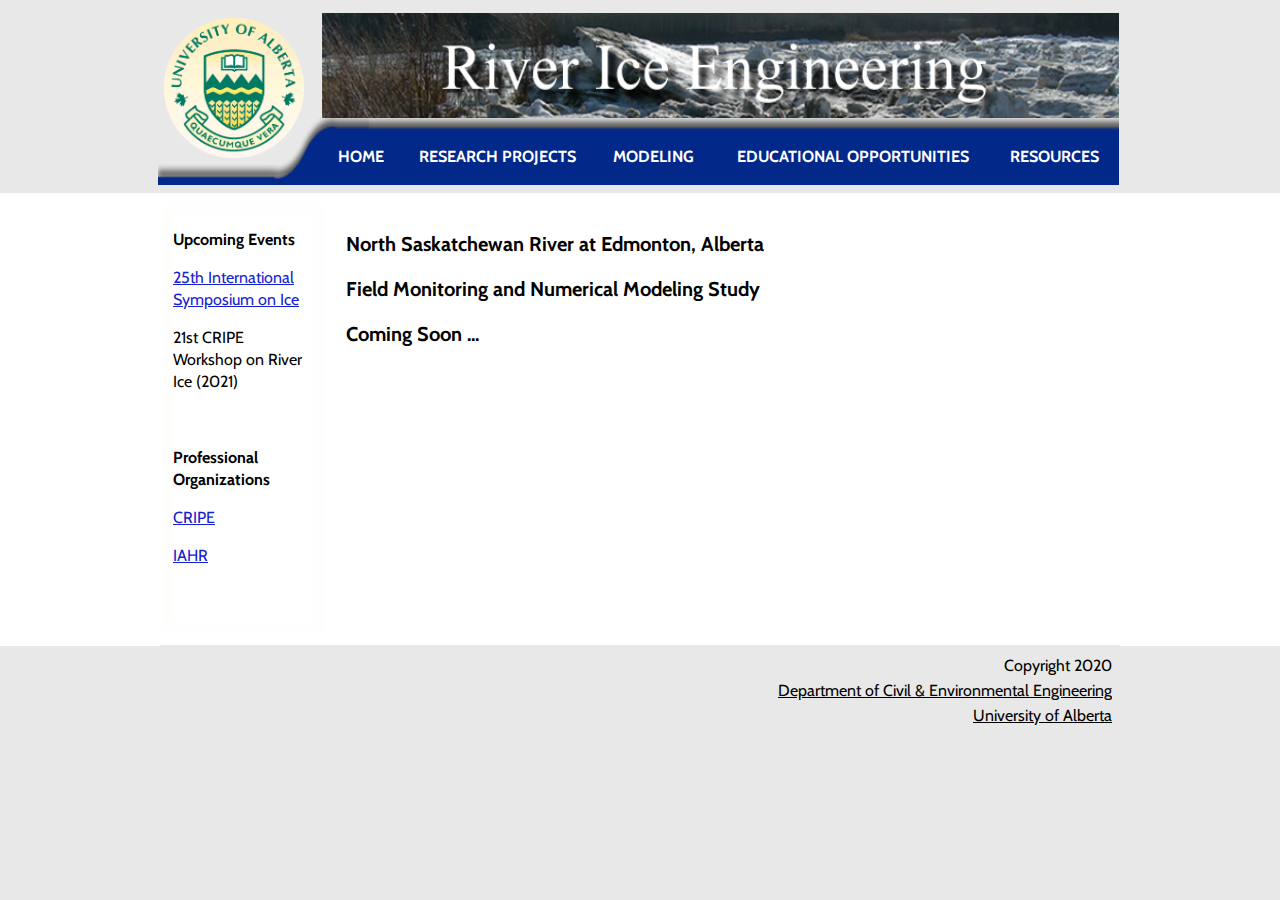
<file: research-projects.html>
<!doctype html><html lang=""><head>
    <meta charset="UTF-8">
    <meta name="generator" content="Silex v2.2.10">
    <!-- leave this for stats -->
    <script type="text/javascript" src="js/jquery.js"></script>
    
    
    <script type="text/javascript" src="js/front-end.js"></script>
    <!-- Normalize -->
    <link href="css/normalize.css" rel="stylesheet">
    <!-- Silex style -->
    <link href="css/front-end.css" rel="stylesheet">

    
    <script type="text/javascript" class="silex-script"></script>
    










    <title>River Ice Research Group - Research Projects</title>
    <meta name="description" content="University of Alberta River Ice Research Group">

    
    <meta name="twitter:title" content="Check this site, friends!">
    <meta name="og:title" content="Check this site, friends!">
    <meta name="twitter:description" content="The description displayed in social networks">
    <meta name="og:description" content="The description displayed in social networks">
    
    
    <meta name="twitter:site" content="@silexlabs">
















    































    
    






























    
    
<link href="https://fonts.googleapis.com/css?family=Lobster" rel="stylesheet" class="silex-custom-font"><link href="https://fonts.googleapis.com/css?family=Cabin" rel="stylesheet" class="silex-custom-font"><meta name="viewport" content="width=device-width, initial-scale=1"><meta name="website-width" content="960"><meta name="hostingProvider" content="unifile"><meta name="twitter:card" content="summary"><link href="css/styles.css" rel="stylesheet" type="text/css"><style>body { opacity: 0; transition: .25s opacity ease; }</style></head>

<body class="body-initial all-style enable-mobile silex-runtime silex-published" data-silex-type="container-element" style=""><div data-silex-type="container-element" class="container-element editable-style silex-id-1552774272342-11 section-element hide-on-desktop"><div data-silex-type="container-element" class="editable-style silex-id-1552774272339-10 container-element silex-element-content silex-container-content website-width" style=""></div></div>







































































































    <div class="silex-pages">
        

        <a id="page-home" data-silex-type="page-element" class="page-element" href="index.html">Home</a><a id="page-research-projects" href="research-projects.html" data-silex-type="page-element" class="page-element page-link-active">Research Projects</a><a id="page-modeling" href="modeling.html" data-silex-type="page-element" class="page-element">Modeling</a><a id="page-educational-opportunities" href="educational-opportunities.html" data-silex-type="page-element" class="page-element">Educational Opportunities</a><a id="page-resources" href="resources.html" data-silex-type="page-element" class="page-element">Resources</a></div>
















































    <div data-silex-type="container-element" class="container-element editable-style silex-id-1484949224320-1 section-element website-min-width">
        <div data-silex-type="container-element" class="editable-style silex-element-content website-width silex-id-1484949224320-0 silex-container-content container-element" style=""><div data-silex-type="image-element" class="editable-style silex-id-1592243000390-1 image-element" style=""><img src="assets/Top_Banner.png" class="silex-element-content"></div><div data-silex-type="text-element" class="editable-style silex-id-1552774225668-8 text-element silex-component hide-on-desktop prevent-auto-z-index mobile-menu nav" style=""><div class="silex-element-content normal"><style>.hamburger-menu_1592507350304_904 {position: absolute; z-index: 20;}.silex-editor .hamburger-menu_1592507350304_904 nav {left: -9999px;}.hamburger-menu_1592507350304_904 nav ul {margin-top: 80px;}.hamburger-menu_1592507350304_904 nav {opacity: 0; position: absolute; background-color: #ededed; transition: left 1s ease, height 0s ease 1s; left: -300px; width: 300px; height: 20px;}.hamburger-menu_1592507350304_904.open nav {opacity: 1; height: 100vh; left: 0; transition: left 1s ease, height 0s ease 0s;}.hamburger-menu_1592507350304_904 .nav-container {z-index: 10; position: absolute;}.hamburger-menu_1592507350304_904.open .nav-container {}.hamburger-menu_1592507350304_904 .hamburger-btn {z-index: 20; cursor: pointer; position: absolute;}.hamburger-menu_1592507350304_904 .hamburger-btn span {display: block; width: 30px; height: 5px; margin-bottom: 3px; position: relative; background-color: #000000; border: 1px solid #ffffff; border-radius: 3px; transition: border-color 0.1s ease-in,
      opacity 0.1s ease-in,
      transform 0.1s ease-in,
      background 0.1s ease-in;}.hamburger-menu_1592507350304_904.open .hamburger-btn span {border-color: rgba(255, 255, 255, 0);}.hamburger-menu_1592507350304_904 .hamburger-btn span:first-child {transform-origin: 4px -2px;}.hamburger-menu_1592507350304_904.open .hamburger-btn span:first-child {transform: rotate(45deg) translate(7px, -4px);}.hamburger-menu_1592507350304_904.open .hamburger-btn span:nth-last-child(2) {opacity: 0;}.hamburger-menu_1592507350304_904 .hamburger-btn span:nth-child(3) {transform-origin: -11px 4px;}.hamburger-menu_1592507350304_904.open .hamburger-btn span:nth-child(3) {transform: rotate(-45deg) translate(0, 12px);}</style>
<!-- inspired by https://codepen.io/erikterwan/pen/EVzeRP -->
<div class="hamburger-menu_1592507350304_904 closed">
    <div class="hamburger-btn ">
      <span></span>
      <span></span>
      <span></span>
    </div>
    <div class="nav-container">
      <div class="prevent-scale">
        <nav role="navigation" class="">
            <ul>
            
                <li><a href="index.html" class="">Home</a></li>
            
                <li><a href="research-projects.html" class="page-link-active">Research Projects</a></li>
            
                <li><a href="modeling.html" class="">Modeling</a></li>
            
                <li><a href="educational-opportunities.html" class="">Educational Opportunities</a></li>
            
                <li><a href="resources.html" target="_blank" class="">Resources</a></li>
            
            </ul>
        </nav>
      </div>
  </div>
</div>
<script>
(function() {
  var isOpen = false;
  function close() {
    isOpen = false;
    $('.hamburger-menu_1592507350304_904').removeClass('open');
    $('.hamburger-menu_1592507350304_904').addClass('closed');
  }
  function open() {
    isOpen = true;
    $('.hamburger-menu_1592507350304_904').addClass('open');
    $('.hamburger-menu_1592507350304_904').removeClass('closed');
  }
  function toggle() {
    if(isOpen) close();
    else open();
  }
  var silexElement = $('.hamburger-menu_1592507350304_904').closest('.editable-style');
  function move(data) {
    var offset = silexElement.offset();
    $('.hamburger-menu_1592507350304_904 .nav-container').css({
      'transform': 'translate(' + (data.scrollLeft - (offset.left/data.scale)) + 'px, ' + (data.scrollTop - (offset.top/data.scale)) + 'px)'
    });
  }
  $('.hamburger-menu_1592507350304_904 .hamburger-btn').click(function() { toggle(); });
  $(document).on('silex.scroll silex.resize', function(e, data) {
    close();
    move(data);
  });
  close();
})();
</script>
</div></div><div data-silex-type="container-element" class="editable-style silex-id-1552774237438-9 container-element hide-on-desktop"></div>
            
            
            
        <div data-silex-type="image-element" class="editable-style silex-id-1592243168372-4 image-element hide-on-mobile" style=""><img src="assets/HeaderBarBG1.png" class="silex-element-content"></div><div data-silex-type="image-element" class="editable-style silex-id-1592243202620-5 image-element hide-on-mobile" style=""><img src="assets/HeaderBarBG2.png" class="silex-element-content"></div><div data-silex-type="text-element" class="editable-style text-element silex-id-1592245087546-21 hide-on-mobile style-header" style=""><div class="silex-element-content normal"><p><b><a href="educational-opportunities.html" class="">EDUCATIONAL OPPORTUNITIES</a></b></p><span class="_wysihtml-temp-caret-fix" style="position: absolute; display: block; min-width: 1px; z-index: 99999;">﻿</span></div></div><div data-silex-type="text-element" class="editable-style text-element silex-id-1592244939273-14 hide-on-mobile style-header" style=""><div class="silex-element-content normal"><p><b><a href="research-projects.html" class="page-link-active">RESEARCH PROJECTS</a></b></p><span class="_wysihtml-temp-caret-fix" style="position: absolute; display: block; min-width: 1px; z-index: 99999;">﻿</span></div></div><div data-silex-type="image-element" class="editable-style silex-id-1592243296900-6 image-element hide-on-mobile" style=""><img src="assets/UA2RND.png" class="silex-element-content"></div><div data-silex-type="text-element" class="editable-style silex-id-1592243719977-8 text-element hide-on-mobile style-header" style=""><div class="silex-element-content normal"><p><b><a href="index.html">HOME</a></b></p><span class="_wysihtml-temp-caret-fix" style="position: absolute; display: block; min-width: 1px; z-index: 99999;">﻿</span></div></div><div data-silex-type="text-element" class="editable-style text-element silex-id-1592245044728-18 hide-on-mobile style-header" style=""><div class="silex-element-content normal"><p><b><a href="resources.html" class="">RESOURCES</a></b></p><span class="_wysihtml-temp-caret-fix" style="position: absolute; display: block; min-width: 1px; z-index: 99999;">﻿</span></div></div><div data-silex-type="text-element" class="editable-style text-element silex-id-1592244985260-17 hide-on-mobile style-header" style=""><div class="silex-element-content normal"><p><b><a href="modeling.html" class="">MODELING</a></b></p><span class="_wysihtml-temp-caret-fix" style="position: absolute; display: block; min-width: 1px; z-index: 99999;">﻿</span></div></div></div>
    ﻿</div>










    





    
    
    






<div data-silex-type="container-element" class="container-element editable-style silex-id-1592507319018-113 section-element page-research-projects paged-element paged-element-visible"><div data-silex-type="container-element" class="editable-style silex-id-1592507318963-112 container-element silex-element-content silex-container-content website-width" style=""><div data-silex-type="text-element" class="editable-style text-element hide-on-mobile silex-id-1592507851852-116 paragraph style-link" style="">
                <div class="silex-element-content normal">
                    <p><b>Upcoming Events</b></p>
                    
                        <p><a href="https://www.ntnu.edu/iahr-ice-2020/">25th International Symposium on Ice</a></p><p>21st CRIPE Workshop on River Ice (2021)</p><p><br></p><p><b>Professional Organizations</b></p><p><a href="www.cripe.ca">CRIPE</a></p><p><a href="https://www.iahr.org/index/club/14">IAHR</a></p><p><br></p>
                    
                </div>
            </div><div data-silex-type="text-element" class="editable-style text-element silex-id-1592508062047-120 style-subheading" style=""><div class="silex-element-content normal"><p><b>North Saskatchewan River at Edmonton, Alberta</b></p><p><b>Field Monitoring and Numerical Modeling Study</b></p><p><b>Coming Soon ...</b></p><span class="_wysihtml-temp-caret-fix" style="position: absolute; display: block; min-width: 1px; z-index: 99999;">﻿</span></div></div></div></div><div data-silex-type="container-element" class="container-element editable-style silex-id-1592251041811-86 section-element"><div data-silex-type="container-element" class="editable-style silex-id-1592251041744-85 container-element silex-element-content silex-container-content website-width" style=""><div data-silex-type="text-element" class="editable-style silex-id-1592250391642-55 text-element footer" style=""><div class="silex-element-content normal"><p>

</p><p>Copyright 2020</p><p><a href="https://www.ualberta.ca/civil-environmental-engineering">Department of Civil &amp; Environmental Engineering</a><br></p><p><a href="https://www.ualberta.ca/index.html">University of Alberta</a></p>

<p></p><span class="_wysihtml-temp-caret-fix" style="position: absolute; display: block; min-width: 1px; z-index: 99999;">﻿</span></div></div></div></div></body></html>
</file>
<file: css/front-end.css>
/**
 * This file holds the basic CSS styles of Silex websites
 */

/* pages */
.page-element{
  display: none;
}
.paged-element{
  display: none;
}
.silex-published .paged-element{
  display: block;
}
/* default style for silex elements */
.editable-style{
  position: absolute;
  box-sizing: content-box; /* this is needed to set the size of elements with a border (though it could be omited since this is the default value) */
}
.silex-element-content{
  overflow: hidden;
  border-radius: initial;
  width: 100%;
}
/* prevent-auto-z-index is to let the components handle their z-index */
.section-element > .silex-element-content > *:not(.prevent-auto-z-index) {
  /* put the elements of a section on top of sections bellow */
  z-index: 10;
}
.silex-element-content {
  pointer-events: none;
}
.silex-element-content[contenteditable="true"] {
  min-height: 20px;
  cursor: text;
  pointer-events: auto;
}
.editable-style.silex-selected.text-editor-focus {
  /* remove text box selection markers
  box-shadow: none;
  */
  /* a click on current text box will select it */
  cursor: pointer;
}
.text-editor-focus .ui-resizable-handle {
  /* remove text box UI handles for resize */
  display: none;
}
.section-element > .silex-element-content {
  /* section have a content element, and it needs to keep pointer events
     because it container other silex elements
  */
  pointer-events: auto;
}
body.silex-runtime .silex-element-content {
  pointer-events: auto;
}
.editable-style.section-element {
  position: relative;
  left: 0;
  top: 0;
  right: 0;
  padding: 0 100px;
  margin: 0;
}
.silex-runtime .editable-style.section-element {
  padding: 0;
  margin: 0;
  margin-top: -1px;
}
.default-site-width, /* for backward compat, FIXME: remove in a while */
.website-width {
  width: 960px;
}
.section-element .silex-container-content {
  position: relative;
  left: 0;
  top: 0;
  margin-left: auto;
  margin-right: auto;
  overflow: initial;
}
/* background */
.background{
  position: relative !important;
  left: 0 !important;
  top: 0 !important; /* !important is useful while editing */
  margin-left: auto;
  margin-right: auto;
  z-index: 1;
}
/* resize */
.editable-style.image-element .silex-element-content {
  position: absolute;
  border-radius: inherit; /* this is to follow the element's radius */
  height: 100%;
}
/* wysihtml text editor styles */
.wysiwyg-float-left {
  float: left;
  margin: 0 8px 8px 0;
}
.wysiwyg-float-right {
  float: right;
  margin: 0 0 8px 8px;
}
/* Remove dots surrounding links in Firefox
    because of normalize.css */
a:focus{ outline: none;}

body.silex-runtime .editable-style[data-silex-href] {
  cursor: pointer;
}
body.enable-mobile .editable-style.hide-on-desktop {
  display: none;
}
/* elements styles */
body.enable-mobile .background {
  height: initial;
  padding-bottom: 50px;
}
.silex-runtime .fixed {
  position: absolute;
  z-index: 20;
}
/* Mobile styles */
@media (max-width:480px) {
  /* hide horizontal scroll bar which appears because of residual values in css
  html {
    overflow-x: hidden;
  }
  */
  body {
    position: initial; /* used to be absolute but now only in editor (editable.css), when position is absolute the body has the size of its content */
  }
  /* mobile mode */
  body.enable-mobile .editable-style:not(.prevent-mobile-style),
  body.enable-mobile .background.background-initial {
    position: static;
    top: auto;
    left: auto;
    max-width: 100%;
    min-width: auto; /* this is to remove sections min-width, since section min-width is set to the witdh of its content in Element::setStyle() */
    margin-left: auto;
    margin-right: auto;
  }
  body.enable-mobile .editable-style.container-element {
    padding: 10px; /* leave space between a container and its content */
  }
  body.enable-mobile .editable-style.section-element {
    padding: 0;
  }
  body.enable-mobile .editable-style.section-element > .silex-element-content {
    padding: 10px 0; /* leave space between a container and its content */
  }
  body.enable-mobile.silex-resizing .editable-style:not(.prevent-mobile-style) {
    max-width: unset; /* while dragging let the user size the elements freely */
  }
  body.enable-mobile .image-element.editable-style:not(.prevent-mobile-style) {
    position: relative;
  }
  body.enable-mobile .editable-style.section-element {
    max-width: 100%; /* section bg should be 100% width because user do not need to grab the side and resize */
    padding: 0;
    margin: 0;
  }
  body.enable-mobile .container-element {
    display: flex;
    align-items: center;
    justify-content: space-around;
    flex-wrap: wrap;
    height: fit-content;
  }
  /* but still hide paged elements or desktop only elements */
  .paged-element-hidden.paged-element.editable-style {
    display: none;
  }
  body.enable-mobile .editable-style.hide-on-mobile {
    display: none;
  }
  body.enable-mobile .editable-style.hide-on-desktop {
    display: initial;
  }
  body.silex-runtime.enable-mobile .background.background-initial {
    max-width: 100%;
  }
}

/**
 * prodotype components
 */
.silex-element-content-full-height .silex-element-content {
  height: 100%;
}
.prodotype-preview {
  display: none;
}
.prodotype-runtime,
.prodotype-runtime-strict {
  display: none;
}
.prodotype-published {
  display: none;
}
body.silex-editor .prodotype-preview {
  display: block;
}
body.silex-runtime .prodotype-runtime,
body.silex-runtime .prodotype-runtime-strict {
  display: block;
}
body.silex-published .prodotype-published {
  display: block;
}
body.silex-publish .prodotype-runtime-strict {
  display: none;
}
.prodotype-force-size {
  position: absolute;
  width: 100%;
  height: 100%;
}
.silex-component-button button {
  width: 100%;
}
/* full-width component*/
div.editable-style.full-width-section {
  min-height: 100px;
}

div.editable-style.full-width-section>.editable-style {
  position: static;
  min-width: 100%;
}

div.editable-style.full-width-section>.editable-style.silex-element-content {
  display: none;
}
</file>
<file: css/styles.css>
h1 {text-shadow: 0 0 5px #fefffd, 0 0 5px #fefffd, 0 0 5px #fefffd, 0 0 5px #fefffd, 0 0 10px #fefffd, 0 0 10px #fefffd, 0 0 10px #fefffd;}.nav a {padding: 20px;}
.body-initial {background-color: rgb(159, 141, 103); background-image: url(../assets/background.png); background-position-x: 50%; background-position-y: 50%; background-size: cover;}.silex-id-1552774272342-11 {}@media only screen and (max-width: 480px) {.silex-id-1552774272342-11 {top: 0px; left: 0px;}}.silex-id-1552774272339-10 {min-height: 100px;}@media only screen and (max-width: 480px) {.silex-id-1552774272339-10 {min-height: 20px; width: 462px; top: 0px; left: 0px;}}.silex-id-1484949224320-1 {background-color: transparent;}.silex-id-1484949224320-0 {min-height: 177px; background-color: transparent; top: 9px; left: 0px;}@media only screen and (max-width: 480px) {.silex-id-1484949224320-0 {min-height: 168px; top: 9px; left: 0px; width: 462px;}}.silex-id-1592243000390-1 {width: 798px; min-height: 105px; top: 14px; left: 161px;}@media only screen and (max-width: 480px) {.silex-id-1592243000390-1 {min-height: 105px; top: 0px; left: 0px; width: 462px;}}.silex-id-1552774225668-8 {min-height: 27px; width: 33px; background-color: transparent; top: 100px; left: 686px;}@media only screen and (max-width: 480px) {.silex-id-1552774225668-8 {left: 0px; top: 0px; min-height: 27px; width: 33px;}}.silex-id-1552774237438-9 {width: 100px; min-height: 100px; background-color: rgb(255, 255, 255); top: 100px; left: 653px;}@media only screen and (max-width: 480px) {.silex-id-1552774237438-9 {left: 121px; top: 2px; width: 295px; min-height: 23px; background-color: transparent;}}.silex-id-1592243168372-4 {width: 211px; min-height: 81px; top: 105px; left: -2px;}.silex-id-1592243202620-5 {width: 750px; min-height: 80px; top: 106px; left: 209px;}.silex-id-1592245087546-21 {width: 247px; min-height: 56px; top: 129px; left: 569px;}@media only screen and (max-width: 480px) {.silex-id-1592245087546-21 {min-height: 109px; top: 0px; left: 0px; width: 229px;}}.silex-id-1592244939273-14 {width: 194px; min-height: 56px; top: 129px; left: 240px;}@media only screen and (max-width: 480px) {.silex-id-1592244939273-14 {min-height: 109px; top: 0px; left: 0px; width: 194px;}}.silex-id-1592243296900-6 {width: 140px; min-height: 140px; top: 19px; left: 4px;}@media only screen and (max-width: 480px) {.silex-id-1592243296900-6 {min-height: 140px; top: -293.80001068115234px; left: -169.99999380111694px; width: 140px;}}.silex-id-1592243719977-8 {width: 100px; min-height: 57px; top: 129px; left: 151px;}@media only screen and (max-width: 480px) {.silex-id-1592243719977-8 {min-height: 79px; top: 0px; left: 0px; width: 100px;}}.silex-id-1592245044728-18 {width: 125px; min-height: 56px; top: 129px; left: 832.3999633789062px;}@media only screen and (max-width: 480px) {.silex-id-1592245044728-18 {min-height: 79px; top: 0px; left: 0px; width: 125px;}}.silex-id-1592244985260-17 {width: 165px; min-height: 56px; top: 129px; left: 411px;}@media only screen and (max-width: 480px) {.silex-id-1592244985260-17 {min-height: 79px; top: 0px; left: 0px; width: 165px;}}.silex-id-1484949486466-5 {background-color: rgba(255,255,255,1);}.silex-id-1484949486465-4 {min-height: 687.625px; background-color: transparent; top: 0px; left: 0px;}@media only screen and (max-width: 480px) {.silex-id-1484949486465-4 {min-height: 614px; top: 569px; left: 0px; width: 462px;}}.silex-id-1592261950697-137 {width: 776px; min-height: 262px; top: 8px; left: 176px;}@media only screen and (max-width: 480px) {.silex-id-1592261950697-137 {min-height: 549px; top: 0px; left: 0px; width: 455px;}}.silex-id-1592253684526-92 {width: 532px; min-height: 56px; top: 10px; left: 183px;}@media only screen and (max-width: 480px) {.silex-id-1592253684526-92 {min-height: 53px; top: 0px; left: 0px; width: 450px;}}.silex-id-1592254511124-94 {width: 778px; min-height: 410px; background-color: rgba(232,232,232,1); top: 65px; left: 174px; border-style: groove;}@media only screen and (max-width: 480px) {.silex-id-1592254511124-94 {min-height: 597px; top: 0px; left: 0px; width: 446px;}}.silex-id-1592253947124-93 {width: 521px; min-height: 404px; top: 6px; left: 7px; background-color: rgba(232,232,232,1);}@media only screen and (max-width: 480px) {.silex-id-1592253947124-93 {min-height: 272px; top: 0px; left: 15.399993896484375px; width: 446.6000061035156px;}}.silex-id-1592257517414-106 {width: 202px; min-height: 182px; background-color: rgb(255, 255, 255); top: 15px; left: 555px;}.silex-id-1592339121233-0 {width: 201px; min-height: 182px; background-color: rgb(255, 255, 255); top: 216px; left: 556px;}.silex-id-1434426151026-1 {width: 762px; top: 5.59375px; left: 170.90625px; background-color: rgba(255,255,255,1); border-top-width: 10px; border-right-width: 10px; border-bottom-width: 10px; border-left-width: 10px; border-top-style: solid; border-right-style: solid; border-bottom-style: solid; border-left-style: solid; border-top-color: rgb(254, 255, 253); border-right-color: rgb(254, 255, 253); border-bottom-color: rgb(254, 255, 253); border-left-color: rgb(254, 255, 253); min-height: 196px;}@media only screen and (max-width: 480px) {.silex-id-1434426151026-1 {width: 420px; min-height: 270px; top: 0px; left: 0px;}}.silex-id-1592248349025-39 {width: 237px; min-height: 64px; top: 200px; left: 194px;}@media only screen and (max-width: 480px) {.silex-id-1592248349025-39 {min-height: 48px; top: 0px; left: 0px; width: 237px;}}.silex-id-1592245754628-22 {width: 225px; min-height: 391px; background-color: rgb(255, 255, 255); top: 260px; left: 194px; border-style: double;}.silex-id-1592245808500-25 {width: 180px; min-height: 224px; top: 11px; left: 20px;}@media only screen and (max-width: 480px) {.silex-id-1592245808500-25 {min-height: 224px; top: 0px; left: 0px; width: 180px;}}.silex-id-1592246459247-27 {width: 198px; min-height: 44px; top: 248px; left: 6px;}.silex-id-1592247051396-28 {width: 208px; min-height: 104px; top: 279px; left: 2px;}@media only screen and (max-width: 480px) {.silex-id-1592247051396-28 {min-height: 106px; top: 0px; left: 0px; width: 208px;}}.silex-id-1592279261607-1 {width: 246px; min-height: 76px; top: 8px; left: 182px;}@media only screen and (max-width: 480px) {.silex-id-1592279261607-1 {min-height: 71px; top: 0px; left: 0px; width: 388px;}}.silex-id-1592247452976-33 {width: 225px; min-height: 391px; background-color: rgb(255, 255, 255); top: 260px; left: 451px; border-style: double;}.silex-id-1592247468579-37 {width: 180px; min-height: 224px; top: 11px; left: 24px;}@media only screen and (max-width: 480px) {.silex-id-1592247468579-37 {min-height: 224px; top: -110.59996032714844px; left: 0px; width: 180px;}}.silex-id-1592247452976-34 {width: 212px; min-height: 44px; top: 248px; left: 2px;}.silex-id-1592247452995-36 {width: 211px; min-height: 104px; top: 279px; left: 2px;}.silex-id-1592280613806-0 {width: 225px; min-height: 391px; background-color: rgb(255, 255, 255); top: 260px; left: 706px; border-style: double;}.silex-id-1592321587558-0 {width: 180px; min-height: 224px; top: 11px; left: 23px;}.silex-id-1592280613905-2 {width: 212px; min-height: 44px; top: 248px; left: 2px;}.silex-id-1592280613917-3 {width: 211px; min-height: 104px; top: 279px; left: 2px;}.silex-id-1592340508841-2 {width: 767px; min-height: 202px; background-color: rgb(255, 255, 255); top: 55px; left: 180px; border-style: double;}.silex-id-1592279421862-2 {width: 760px; min-height: 196px; top: 3px; left: 4px; background-color: rgba(232,232,232,1);}@media only screen and (max-width: 480px) {.silex-id-1592279421862-2 {min-height: 220px; top: 0px; left: 0px; width: 447px;}}.silex-id-1592286842872-3 {width: 367px; min-height: 89px; top: 258px; left: 187px;}@media only screen and (max-width: 480px) {.silex-id-1592286842872-3 {min-height: 59px; top: 0px; left: 0px; width: 432px;}}.silex-id-1592259353760-113 {width: 527px; min-height: 64px; top: 479px; left: 183px;}.silex-id-1592259176447-109 {width: 778px; min-height: 333px; background-color: rgba(232,232,232,1); top: 529px; left: 174px; border-style: groove;}@media only screen and (max-width: 480px) {.silex-id-1592259176447-109 {min-height: 675px; top: 0px; left: 0px; width: 436px;}}.silex-id-1592259176448-110 {width: 357px; min-height: 131.1999969482422px; top: 3px; left: 6px; background-color: rgba(232,232,232,1);}.silex-id-1592259638596-114 {width: 410px; min-height: 319px; top: 3px; left: 366px;}.silex-id-1424920356950 {background-color: rgba(255,255,255,1); border-top-style: solid; border-right-style: solid; border-bottom-style: solid; border-left-style: solid; border-top-width: 10px; border-right-width: 10px; border-bottom-width: 10px; border-left-width: 10px; left: 0px; top: 0px; width: 141px; border-top-color: rgb(254, 255, 253); border-right-color: rgb(254, 255, 253); border-bottom-color: rgb(254, 255, 253); border-left-color: rgb(254, 255, 253); min-height: 408px;}@media only screen and (max-width: 480px) {.silex-id-1424920356950 {width: 442px; min-height: 338px; top: 0px; left: 0px;}}.silex-id-1592286776011-2 {width: 254px; min-height: 382px; background-color: rgb(255, 255, 255); top: 304.5999984741211px; left: 554.012451171875px;}.silex-id-1592286071815-0 {width: 255px; min-height: 36px; background-color: rgb(255, 255, 255); top: 304px; left: 222px;}.silex-id-1592507478231-114 {background-color: rgba(255,255,255,1); border-top-style: solid; border-right-style: solid; border-bottom-style: solid; border-left-style: solid; border-top-width: 10px; border-right-width: 10px; border-bottom-width: 10px; border-left-width: 10px; left: 3px; top: 10px; width: 141px; border-top-color: rgb(254, 255, 253); border-right-color: rgb(254, 255, 253); border-bottom-color: rgb(254, 255, 253); border-left-color: rgb(254, 255, 253); min-height: 408px;}@media only screen and (max-width: 480px) {.silex-id-1592507478231-114 {width: 442px; min-height: 338px; top: 0px; left: 0px;}}.silex-id-1592504072609-35 {background-color: rgba(255,255,255,1);}.silex-id-1592504072610-36 {min-height: 877.1875px; background-color: transparent; top: 0px; left: 0px;}@media only screen and (max-width: 480px) {.silex-id-1592504072610-36 {min-height: 614px; top: 569px; left: 0px;}}.silex-id-1592504072610-37 {width: 776px; min-height: 262px; top: 8px; left: 176px;}@media only screen and (max-width: 480px) {.silex-id-1592504072610-37 {min-height: 549px; top: 0px; left: 0px; width: 455px;}}.silex-id-1592504072619-38 {width: 532px; min-height: 65px; top: 10px; left: 183px;}@media only screen and (max-width: 480px) {.silex-id-1592504072619-38 {min-height: 53px; top: 0px; left: 0px; width: 450px;}}.silex-id-1592504072630-39 {width: 778px; min-height: 410px; background-color: rgba(232,232,232,1); top: 65px; left: 174px; border-style: groove;}@media only screen and (max-width: 480px) {.silex-id-1592504072630-39 {min-height: 597px; top: 0px; left: 0px; width: 446px;}}.silex-id-1592504072630-40 {width: 521px; min-height: 404px; top: 6px; left: 7px; background-color: rgba(232,232,232,1);}@media only screen and (max-width: 480px) {.silex-id-1592504072630-40 {min-height: 272px; top: 0px; left: 15.399993896484375px; width: 446.6000061035156px;}}.silex-id-1592504072640-41 {width: 202px; min-height: 182px; background-color: rgb(255, 255, 255); top: 15px; left: 555px;}.silex-id-1592504072650-42 {width: 201px; min-height: 182px; background-color: rgb(255, 255, 255); top: 216px; left: 556px;}.silex-id-1592504072672-43 {width: 762px; top: 5.5999908447265625px; left: 170.9124755859375px; background-color: rgba(255,255,255,1); border-top-width: 10px; border-right-width: 10px; border-bottom-width: 10px; border-left-width: 10px; border-top-style: solid; border-right-style: solid; border-bottom-style: solid; border-left-style: solid; border-top-color: rgb(254, 255, 253); border-right-color: rgb(254, 255, 253); border-bottom-color: rgb(254, 255, 253); border-left-color: rgb(254, 255, 253); min-height: 196px;}@media only screen and (max-width: 480px) {.silex-id-1592504072672-43 {width: 420px; min-height: 270px; top: 0px; left: 0px;}}.silex-id-1592504072684-44 {width: 237px; min-height: 64px; top: 200px; left: 194px;}@media only screen and (max-width: 480px) {.silex-id-1592504072684-44 {min-height: 48px; top: 0px; left: 0px; width: 237px;}}.silex-id-1592504072697-45 {width: 225px; min-height: 391px; background-color: rgb(255, 255, 255); top: 260px; left: 194px; border-style: double;}.silex-id-1592504072697-46 {width: 180px; min-height: 224px; top: 11px; left: 20px;}@media only screen and (max-width: 480px) {.silex-id-1592504072697-46 {min-height: 224px; top: 0px; left: 0px; width: 180px;}}.silex-id-1592504072710-47 {width: 198px; min-height: 44px; top: 248px; left: 6px;}.silex-id-1592504072721-48 {width: 208px; min-height: 104px; top: 279px; left: 2px;}@media only screen and (max-width: 480px) {.silex-id-1592504072721-48 {min-height: 106px; top: 0px; left: 0px; width: 208px;}}.silex-id-1592504072760-50 {width: 246px; min-height: 76px; top: 8px; left: 182px;}@media only screen and (max-width: 480px) {.silex-id-1592504072760-50 {min-height: 71px; top: 0px; left: 0px; width: 388px;}}.silex-id-1592504072774-51 {width: 225px; min-height: 391px; background-color: rgb(255, 255, 255); top: 260px; left: 451px; border-style: double;}.silex-id-1592504072774-52 {width: 180px; min-height: 224px; top: 11px; left: 24px;}@media only screen and (max-width: 480px) {.silex-id-1592504072774-52 {min-height: 224px; top: -110.59996032714844px; left: 0px; width: 180px;}}.silex-id-1592504072787-53 {width: 212px; min-height: 44px; top: 248px; left: 2px;}.silex-id-1592504072801-54 {width: 211px; min-height: 104px; top: 279px; left: 2px;}.silex-id-1592504072830-55 {width: 225px; min-height: 391px; background-color: rgb(255, 255, 255); top: 260px; left: 706px; border-style: double;}.silex-id-1592504072830-56 {width: 180px; min-height: 224px; top: 11px; left: 23px;}.silex-id-1592504072842-57 {width: 212px; min-height: 44px; top: 248px; left: 2px;}.silex-id-1592504072855-58 {width: 211px; min-height: 104px; top: 279px; left: 2px;}.silex-id-1592504072883-59 {width: 767px; min-height: 202px; background-color: rgb(255, 255, 255); top: 55px; left: 180px; border-style: double;}.silex-id-1592504072883-60 {width: 760px; min-height: 196px; top: 3px; left: 4px; background-color: rgba(232,232,232,1);}@media only screen and (max-width: 480px) {.silex-id-1592504072883-60 {min-height: 220px; top: 0px; left: 0px; width: 447px;}}.silex-id-1592504072935-61 {width: 367px; min-height: 89px; top: 258px; left: 187px;}@media only screen and (max-width: 480px) {.silex-id-1592504072935-61 {min-height: 59px; top: 0px; left: 0px; width: 432px;}}.silex-id-1592504072953-62 {width: 527px; min-height: 64px; top: 479px; left: 183px;}.silex-id-1592504072968-63 {width: 778px; min-height: 333px; background-color: rgba(232,232,232,1); top: 529px; left: 174px; border-style: groove;}@media only screen and (max-width: 480px) {.silex-id-1592504072968-63 {min-height: 675px; top: 0px; left: 0px; width: 436px;}}.silex-id-1592504072968-64 {width: 357px; min-height: 131.1999969482422px; top: 3px; left: 6px; background-color: rgba(232,232,232,1);}.silex-id-1592504072984-65 {width: 410px; min-height: 319px; top: 3px; left: 366px;}.silex-id-1592504073036-67 {width: 254px; min-height: 382px; background-color: rgb(255, 255, 255); top: 304.5999984741211px; left: 554.012451171875px;}.silex-id-1592504073052-68 {width: 255px; min-height: 36px; background-color: rgb(255, 255, 255); top: 304px; left: 222px;}.silex-id-1592507879236-117 {background-color: rgba(255,255,255,1); border-top-style: solid; border-right-style: solid; border-bottom-style: solid; border-left-style: solid; border-top-width: 10px; border-right-width: 10px; border-bottom-width: 10px; border-left-width: 10px; left: 3px; top: 10px; width: 141px; border-top-color: rgb(254, 255, 253); border-right-color: rgb(254, 255, 253); border-bottom-color: rgb(254, 255, 253); border-left-color: rgb(254, 255, 253); min-height: 408px;}@media only screen and (max-width: 480px) {.silex-id-1592507879236-117 {width: 442px; min-height: 338px; top: 0px; left: 0px;}}.silex-id-1592504074794-70 {background-color: rgba(255,255,255,1);}.silex-id-1592504074794-71 {min-height: 451px; background-color: transparent; top: 0px; left: 0px;}@media only screen and (max-width: 480px) {.silex-id-1592504074794-71 {min-height: 614px; top: 569px; left: 0px;}}.silex-id-1592504074794-72 {width: 776px; min-height: 262px; top: 8px; left: 176px;}@media only screen and (max-width: 480px) {.silex-id-1592504074794-72 {min-height: 549px; top: 0px; left: 5px; width: 450px;}}.silex-id-1592504074802-73 {width: 532px; min-height: 56px; top: 10px; left: 183px;}@media only screen and (max-width: 480px) {.silex-id-1592504074802-73 {min-height: 53px; top: 0px; left: 0px; width: 450px;}}.silex-id-1592504074812-74 {width: 778px; min-height: 410px; background-color: rgba(232,232,232,1); top: 65px; left: 174px; border-style: groove;}@media only screen and (max-width: 480px) {.silex-id-1592504074812-74 {min-height: 597px; top: 0px; left: 0px; width: 446px;}}.silex-id-1592504074812-75 {width: 521px; min-height: 404px; top: 6px; left: 7px; background-color: rgba(232,232,232,1);}@media only screen and (max-width: 480px) {.silex-id-1592504074812-75 {min-height: 272px; top: 0px; left: 15.399993896484375px; width: 446.6000061035156px;}}.silex-id-1592504074820-76 {width: 202px; min-height: 182px; background-color: rgb(255, 255, 255); top: 15px; left: 555px;}.silex-id-1592504074829-77 {width: 201px; min-height: 182px; background-color: rgb(255, 255, 255); top: 216px; left: 556px;}.silex-id-1592504074846-78 {width: 762px; top: 5.5999908447265625px; left: 170.9124755859375px; background-color: rgba(255,255,255,1); border-top-width: 10px; border-right-width: 10px; border-bottom-width: 10px; border-left-width: 10px; border-top-style: solid; border-right-style: solid; border-bottom-style: solid; border-left-style: solid; border-top-color: rgb(254, 255, 253); border-right-color: rgb(254, 255, 253); border-bottom-color: rgb(254, 255, 253); border-left-color: rgb(254, 255, 253); min-height: 196px;}@media only screen and (max-width: 480px) {.silex-id-1592504074846-78 {width: 420px; min-height: 270px; top: 0px; left: 0px;}}.silex-id-1592504074856-79 {width: 237px; min-height: 64px; top: 200px; left: 194px;}@media only screen and (max-width: 480px) {.silex-id-1592504074856-79 {min-height: 48px; top: 0px; left: 0px; width: 237px;}}.silex-id-1592504074866-80 {width: 225px; min-height: 391px; background-color: rgb(255, 255, 255); top: 260px; left: 194px; border-style: double;}.silex-id-1592504074866-81 {width: 180px; min-height: 224px; top: 11px; left: 20px;}@media only screen and (max-width: 480px) {.silex-id-1592504074866-81 {min-height: 224px; top: 0px; left: 0px; width: 180px;}}.silex-id-1592504074877-82 {width: 198px; min-height: 44px; top: 248px; left: 6px;}.silex-id-1592504074885-83 {width: 208px; min-height: 104px; top: 279px; left: 2px;}@media only screen and (max-width: 480px) {.silex-id-1592504074885-83 {min-height: 106px; top: 0px; left: 0px; width: 208px;}}.silex-id-1592504074918-85 {width: 246px; min-height: 76px; top: 8px; left: 182px;}@media only screen and (max-width: 480px) {.silex-id-1592504074918-85 {min-height: 71px; top: 0px; left: 0px; width: 388px;}}.silex-id-1592504074929-86 {width: 225px; min-height: 391px; background-color: rgb(255, 255, 255); top: 260px; left: 451px; border-style: double;}.silex-id-1592504074929-87 {width: 180px; min-height: 224px; top: 11px; left: 24px;}@media only screen and (max-width: 480px) {.silex-id-1592504074929-87 {min-height: 224px; top: -110.59996032714844px; left: 0px; width: 180px;}}.silex-id-1592504074942-88 {width: 212px; min-height: 44px; top: 248px; left: 2px;}.silex-id-1592504074956-89 {width: 211px; min-height: 104px; top: 279px; left: 2px;}.silex-id-1592504074981-90 {width: 225px; min-height: 391px; background-color: rgb(255, 255, 255); top: 260px; left: 706px; border-style: double;}.silex-id-1592504074981-91 {width: 180px; min-height: 224px; top: 11px; left: 23px;}.silex-id-1592504074993-92 {width: 212px; min-height: 44px; top: 248px; left: 2px;}.silex-id-1592504075009-93 {width: 211px; min-height: 104px; top: 279px; left: 2px;}.silex-id-1592504075035-94 {width: 767px; min-height: 202px; background-color: rgb(255, 255, 255); top: 55px; left: 180px; border-style: double;}.silex-id-1592504075035-95 {width: 760px; min-height: 196px; top: 3px; left: 4px; background-color: rgba(232,232,232,1);}@media only screen and (max-width: 480px) {.silex-id-1592504075035-95 {min-height: 220px; top: 0px; left: 0px; width: 447px;}}.silex-id-1592504075065-96 {width: 367px; min-height: 89px; top: 258px; left: 187px;}@media only screen and (max-width: 480px) {.silex-id-1592504075065-96 {min-height: 59px; top: 0px; left: 0px; width: 432px;}}.silex-id-1592504075079-97 {width: 527px; min-height: 64px; top: 479px; left: 183px;}.silex-id-1592504075093-98 {width: 778px; min-height: 333px; background-color: rgba(232,232,232,1); top: 529px; left: 174px; border-style: groove;}@media only screen and (max-width: 480px) {.silex-id-1592504075093-98 {min-height: 675px; top: 0px; left: 0px; width: 436px;}}.silex-id-1592504075093-99 {width: 357px; min-height: 131.1999969482422px; top: 3px; left: 6px; background-color: rgba(232,232,232,1);}.silex-id-1592504075105-100 {width: 410px; min-height: 319px; top: 3px; left: 366px;}.silex-id-1592504075150-102 {width: 254px; min-height: 382px; background-color: rgb(255, 255, 255); top: 304.5999984741211px; left: 554.012451171875px;}.silex-id-1592504075165-103 {width: 255px; min-height: 36px; background-color: rgb(255, 255, 255); top: 304px; left: 222px;}.silex-id-1592507932013-118 {background-color: rgba(255,255,255,1); border-top-style: solid; border-right-style: solid; border-bottom-style: solid; border-left-style: solid; border-top-width: 10px; border-right-width: 10px; border-bottom-width: 10px; border-left-width: 10px; left: 3px; top: 10px; width: 141px; border-top-color: rgb(254, 255, 253); border-right-color: rgb(254, 255, 253); border-bottom-color: rgb(254, 255, 253); border-left-color: rgb(254, 255, 253); min-height: 408px;}@media only screen and (max-width: 480px) {.silex-id-1592507932013-118 {width: 442px; min-height: 338px; top: 0px; left: 0px;}}.silex-id-1592504076196-105 {background-color: rgba(255,255,255,1);}.silex-id-1592504076196-106 {min-height: 698.5px; background-color: transparent; top: 0px; left: 0px;}@media only screen and (max-width: 480px) {.silex-id-1592504076196-106 {min-height: 614px; top: 569px; left: 0px;}}.silex-id-1592504076196-107 {width: 776px; min-height: 262px; top: 8px; left: 176px;}@media only screen and (max-width: 480px) {.silex-id-1592504076196-107 {min-height: 549px; top: 0px; left: 0px; width: 455px;}}.silex-id-1592504076206-108 {width: 532px; min-height: 56px; top: 10px; left: 183px;}@media only screen and (max-width: 480px) {.silex-id-1592504076206-108 {min-height: 53px; top: 0px; left: 0px; width: 450px;}}.silex-id-1592504076216-109 {width: 778px; min-height: 410px; background-color: rgba(232,232,232,1); top: 65px; left: 174px; border-style: groove;}@media only screen and (max-width: 480px) {.silex-id-1592504076216-109 {min-height: 597px; top: 0px; left: 0px; width: 446px;}}.silex-id-1592504076216-110 {width: 521px; min-height: 404px; top: 6px; left: 7px; background-color: rgba(232,232,232,1);}@media only screen and (max-width: 480px) {.silex-id-1592504076216-110 {min-height: 272px; top: 0px; left: 15.399993896484375px; width: 446.6000061035156px;}}.silex-id-1592504076226-111 {width: 202px; min-height: 182px; background-color: rgb(255, 255, 255); top: 15px; left: 555px;}.silex-id-1592504076237-112 {width: 201px; min-height: 182px; background-color: rgb(255, 255, 255); top: 216px; left: 556px;}.silex-id-1592504076259-113 {width: 762px; top: 5.5999908447265625px; left: 170.9124755859375px; background-color: rgba(255,255,255,1); border-top-width: 10px; border-right-width: 10px; border-bottom-width: 10px; border-left-width: 10px; border-top-style: solid; border-right-style: solid; border-bottom-style: solid; border-left-style: solid; border-top-color: rgb(254, 255, 253); border-right-color: rgb(254, 255, 253); border-bottom-color: rgb(254, 255, 253); border-left-color: rgb(254, 255, 253); min-height: 196px;}@media only screen and (max-width: 480px) {.silex-id-1592504076259-113 {width: 420px; min-height: 270px; top: 0px; left: 0px;}}.silex-id-1592504076271-114 {width: 237px; min-height: 64px; top: 200px; left: 194px;}@media only screen and (max-width: 480px) {.silex-id-1592504076271-114 {min-height: 48px; top: 0px; left: 0px; width: 237px;}}.silex-id-1592504076283-115 {width: 225px; min-height: 391px; background-color: rgb(255, 255, 255); top: 260px; left: 194px; border-style: double;}.silex-id-1592504076283-116 {width: 180px; min-height: 224px; top: 11px; left: 20px;}@media only screen and (max-width: 480px) {.silex-id-1592504076283-116 {min-height: 224px; top: 0px; left: 0px; width: 180px;}}.silex-id-1592504076295-117 {width: 198px; min-height: 44px; top: 248px; left: 6px;}.silex-id-1592504076307-118 {width: 208px; min-height: 104px; top: 279px; left: 2px;}@media only screen and (max-width: 480px) {.silex-id-1592504076307-118 {min-height: 106px; top: 0px; left: 0px; width: 208px;}}.silex-id-1592504076345-120 {width: 246px; min-height: 76px; top: 8px; left: 182px;}@media only screen and (max-width: 480px) {.silex-id-1592504076345-120 {min-height: 71px; top: 0px; left: 0px; width: 388px;}}.silex-id-1592504076359-121 {width: 225px; min-height: 391px; background-color: rgb(255, 255, 255); top: 260px; left: 451px; border-style: double;}.silex-id-1592504076359-122 {width: 180px; min-height: 224px; top: 11px; left: 24px;}@media only screen and (max-width: 480px) {.silex-id-1592504076359-122 {min-height: 224px; top: -110.59996032714844px; left: 0px; width: 180px;}}.silex-id-1592504076371-123 {width: 212px; min-height: 44px; top: 248px; left: 2px;}.silex-id-1592504076384-124 {width: 211px; min-height: 104px; top: 279px; left: 2px;}.silex-id-1592504076410-125 {width: 225px; min-height: 391px; background-color: rgb(255, 255, 255); top: 260px; left: 706px; border-style: double;}.silex-id-1592504076410-126 {width: 180px; min-height: 224px; top: 11px; left: 23px;}.silex-id-1592504076422-127 {width: 212px; min-height: 44px; top: 248px; left: 2px;}.silex-id-1592504076434-128 {width: 211px; min-height: 104px; top: 279px; left: 2px;}.silex-id-1592504076461-129 {width: 767px; min-height: 202px; background-color: rgb(255, 255, 255); top: 55px; left: 180px; border-style: double;}.silex-id-1592504076461-130 {width: 760px; min-height: 196px; top: 3px; left: 4px; background-color: rgba(232,232,232,1);}@media only screen and (max-width: 480px) {.silex-id-1592504076461-130 {min-height: 220px; top: 0px; left: 0px; width: 447px;}}.silex-id-1592504076490-131 {width: 367px; min-height: 89px; top: 258px; left: 187px;}@media only screen and (max-width: 480px) {.silex-id-1592504076490-131 {min-height: 59px; top: 0px; left: 0px; width: 432px;}}.silex-id-1592504076506-132 {width: 527px; min-height: 64px; top: 479px; left: 183px;}.silex-id-1592504076521-133 {width: 778px; min-height: 333px; background-color: rgba(232,232,232,1); top: 529px; left: 174px; border-style: groove;}@media only screen and (max-width: 480px) {.silex-id-1592504076521-133 {min-height: 675px; top: 0px; left: 0px; width: 436px;}}.silex-id-1592504076521-134 {width: 357px; min-height: 131.1999969482422px; top: 3px; left: 6px; background-color: rgba(232,232,232,1);}.silex-id-1592504076535-135 {width: 410px; min-height: 319px; top: 3px; left: 366px;}.silex-id-1592504076583-137 {width: 254px; min-height: 382px; background-color: rgb(255, 255, 255); top: 304.5999984741211px; left: 554.012451171875px;}.silex-id-1592504076598-138 {width: 255px; min-height: 36px; background-color: rgb(255, 255, 255); top: 304px; left: 222px;}.silex-id-1592507957690-119 {background-color: rgba(255,255,255,1); border-top-style: solid; border-right-style: solid; border-bottom-style: solid; border-left-style: solid; border-top-width: 10px; border-right-width: 10px; border-bottom-width: 10px; border-left-width: 10px; left: 3px; top: 10px; width: 141px; border-top-color: rgb(254, 255, 253); border-right-color: rgb(254, 255, 253); border-bottom-color: rgb(254, 255, 253); border-left-color: rgb(254, 255, 253); min-height: 408px;}@media only screen and (max-width: 480px) {.silex-id-1592507957690-119 {width: 442px; min-height: 338px; top: 0px; left: 0px;}}.silex-id-1592507319018-113 {background-color: rgba(255,255,255,1);}.silex-id-1592507318963-112 {min-height: 453px; top: 0px; left: 0px;}.silex-id-1592507851852-116 {background-color: rgba(255,255,255,1); border-top-style: solid; border-right-style: solid; border-bottom-style: solid; border-left-style: solid; border-top-width: 10px; border-right-width: 10px; border-bottom-width: 10px; border-left-width: 10px; left: 3px; top: 10px; width: 141px; border-top-color: rgb(254, 255, 253); border-right-color: rgb(254, 255, 253); border-bottom-color: rgb(254, 255, 253); border-left-color: rgb(254, 255, 253); min-height: 408px;}@media only screen and (max-width: 480px) {.silex-id-1592507851852-116 {width: 442px; min-height: 338px; top: 0px; left: 0px;}}.silex-id-1592508062047-120 {width: 532px; min-height: 155px; top: 19px; left: 186px;}@media only screen and (max-width: 480px) {.silex-id-1592508062047-120 {min-height: 53px; top: 0px; left: 0px; width: 450px;}}.silex-id-1592251041811-86 {background-color: transparent;}.silex-id-1592251041744-85 {min-height: 88.25px; background-color: rgba(232,232,232,1); top: 0px; left: 0px;}@media only screen and (max-width: 480px) {.silex-id-1592251041744-85 {min-height: 193px; top: 0px; left: 0px; width: 462px;}}.silex-id-1592250391642-55 {width: 730px; min-height: 91px; top: 0px; left: 222px;}@media only screen and (max-width: 480px) {.silex-id-1592250391642-55 {min-height: 169px; top: -26px; left: 0px; width: 462px;}}
h1 {font-family: 'Lobster', Georgia, Times, serif; font-size: 80px; text-align: center;}h2 {font-family: 'Lobster', Georgia, Times, serif; text-align: center;}h3 {font-family: 'Lobster', Georgia, Times, serif; text-align: center;}.text-element > .silex-element-content {font-family: 'Cabin', Helvetica, Arial, sans-serif; font-variant: normal; text-transform: capitalize;}p {text-decoration: none; text-transform: none; line-height: 25px;}a {color: #1521d1; text-decoration: underline;}[data-silex-href] {color: #1521d1; text-decoration: underline;}ul li {text-transform: none;}.editable-style {background: linear-gradient();}@media only screen and (max-width: 480px) {.text-element > .silex-element-content {font-size: 18px;}p {font-size: 16px; line-height: 20px; letter-spacing: 1px;}}
.nav.text-element > .silex-element-content {font-weight: bold; font-size: 14px; text-align: center; line-height: 27px; letter-spacing: 2px;}.nav a {text-decoration: none; line-height: 30px;}.nav [data-silex-href] {text-decoration: none; line-height: 30px;}.nav .page-link-active {color: #fefffd; background-color: #3D362D;}@media only screen and (max-width: 480px) {.nav a {line-height: 80px;}.nav [data-silex-href] {line-height: 80px;}.nav ul li {list-style-type: none; font-size: 14px; line-height: 12px;}}
.footer.text-element > .silex-element-content {text-align: center;}.footer p {text-align: right; text-transform: none; line-height: 9px;}.footer a {color: #000000;}.footer [data-silex-href] {color: #000000;}@media only screen and (max-width: 480px) {.footer.text-element > .silex-element-content {font-size: 14px;}.footer p {font-size: 16px; letter-spacing: 1px;}}
.caption.text-element > .silex-element-content {text-align: center;}.caption a {color: #000000;}.caption [data-silex-href] {color: #000000;}
.website-width {width: 960px;}
.style-header h1 {font-weight: bold; color: #ffffff;}.style-header p {color: #ffffff; text-align: center;}.style-header a {color: #ffffff; text-decoration: none;}.style-header [data-silex-href] {color: #ffffff; text-decoration: none;}

.style-test p {font-size: 14px; color: #f0ff80; background-color: #1408ba; text-align: center; line-height: 0;}.style-test .page-link-active {text-align: center;}
.style-name p {font-weight: normal; font-size: 18px; text-align: center; line-height: 9px;}
.style-intro p {text-transform: none;}.style-intro a {font-size: 16px;}.style-intro [data-silex-href] {font-size: 16px;}.style-intro ul li {text-transform: none;}@media only screen and (max-width: 480px) {.style-intro.text-element > .silex-element-content {font-size: 16px; line-height: 18px; letter-spacing: 1px;}.style-intro p {font-size: 16px; line-height: 20px; letter-spacing: 1px;}.style-intro ul li {list-style-type: disc; list-style-position: outside; font-size: 16px; text-transform: none; line-height: 18px; letter-spacing: 1px; column-rule-style: outset;}}
.style-title p {font-size: 16px; text-transform: none; line-height: 14px;}.style-title a {color: #1433d2; text-decoration: underline;}.style-title [data-silex-href] {color: #1433d2; text-decoration: underline;}@media only screen and (max-width: 480px) {.style-title p {letter-spacing: 1px;}.style-title ul li {font-size: 18px;}}
.style-acad p {font-weight: 800; font-size: 20px; color: #0224cf;}@media only screen and (max-width: 480px) {.style-acad p {font-size: 18px; text-align: center; line-height: 12px;}}
.style-request p {color: #3c20cb;}
.style-link p {line-height: 22px;}
.style-subheading p {font-size: 20px;}@media only screen and (max-width: 480px) {.style-subheading p {font-size: 18px; letter-spacing: 1px;}}body.silex-runtime {opacity: 1;}
</file>
